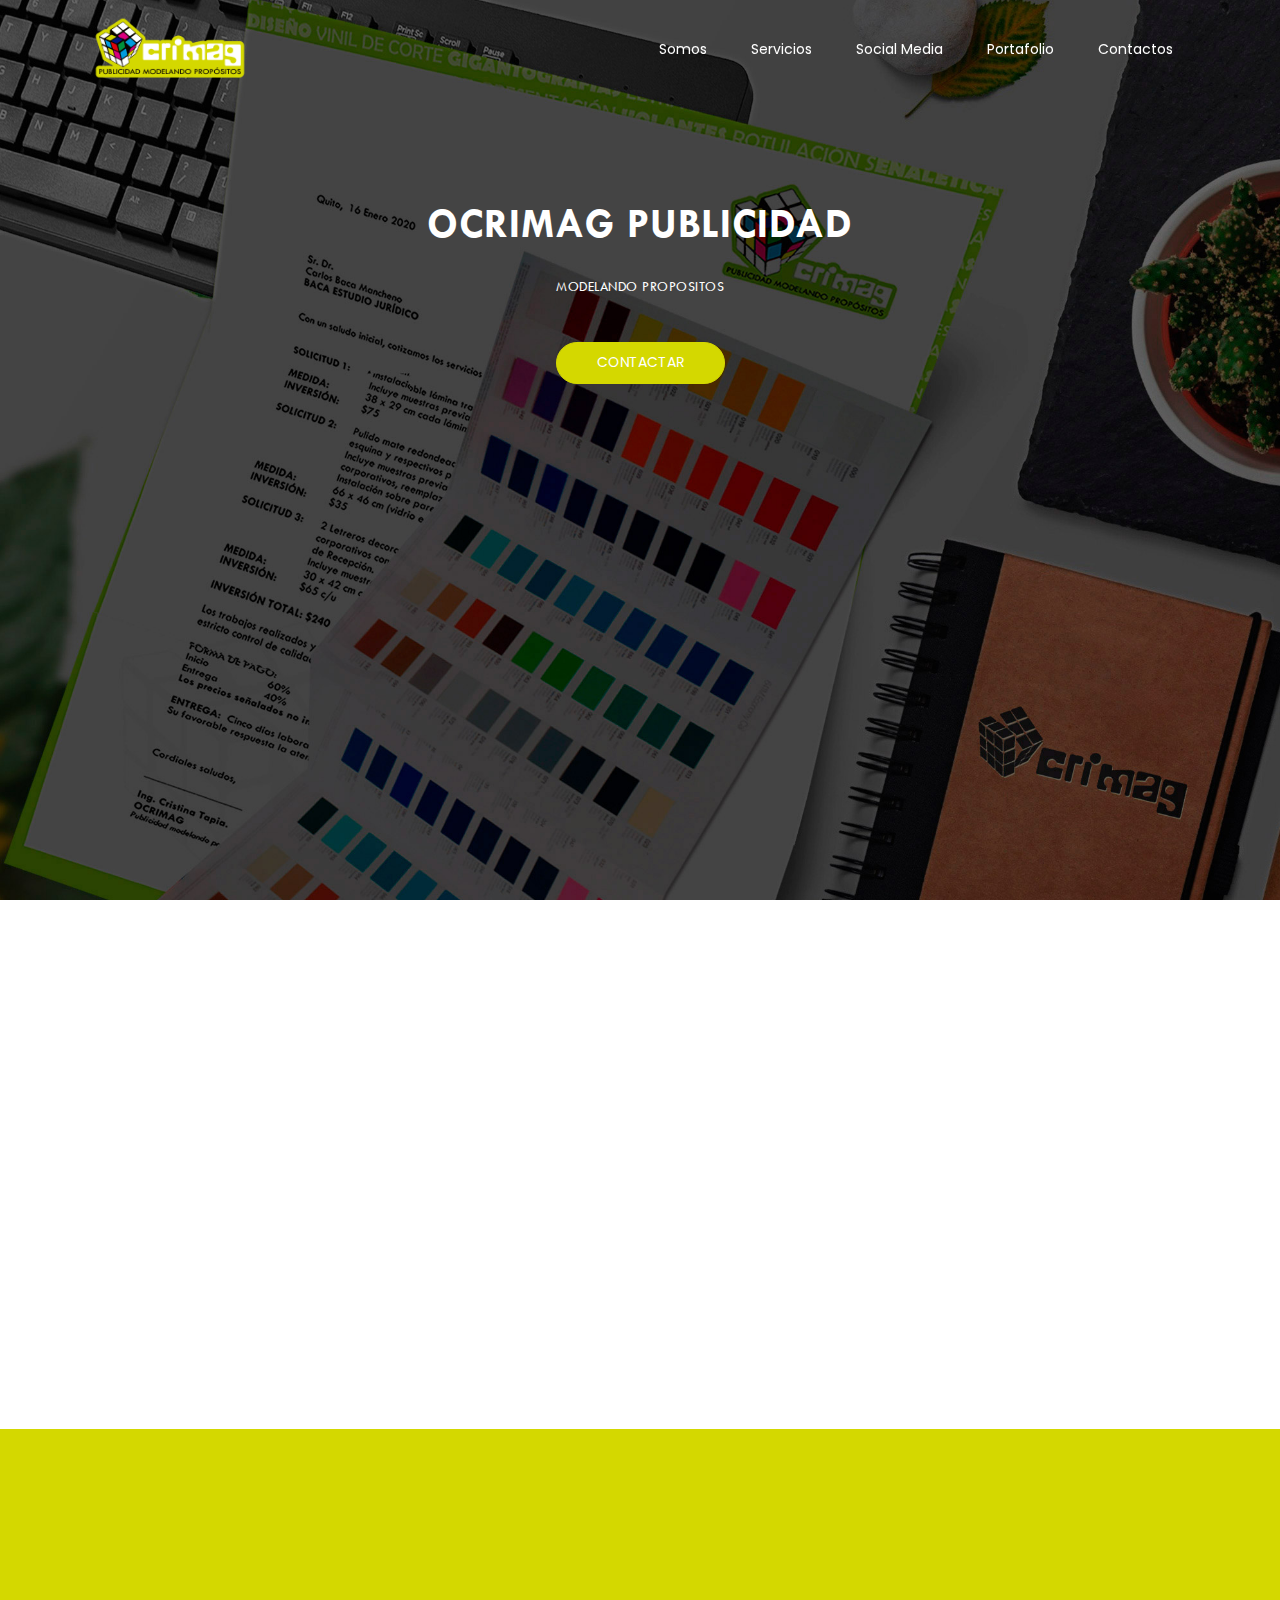
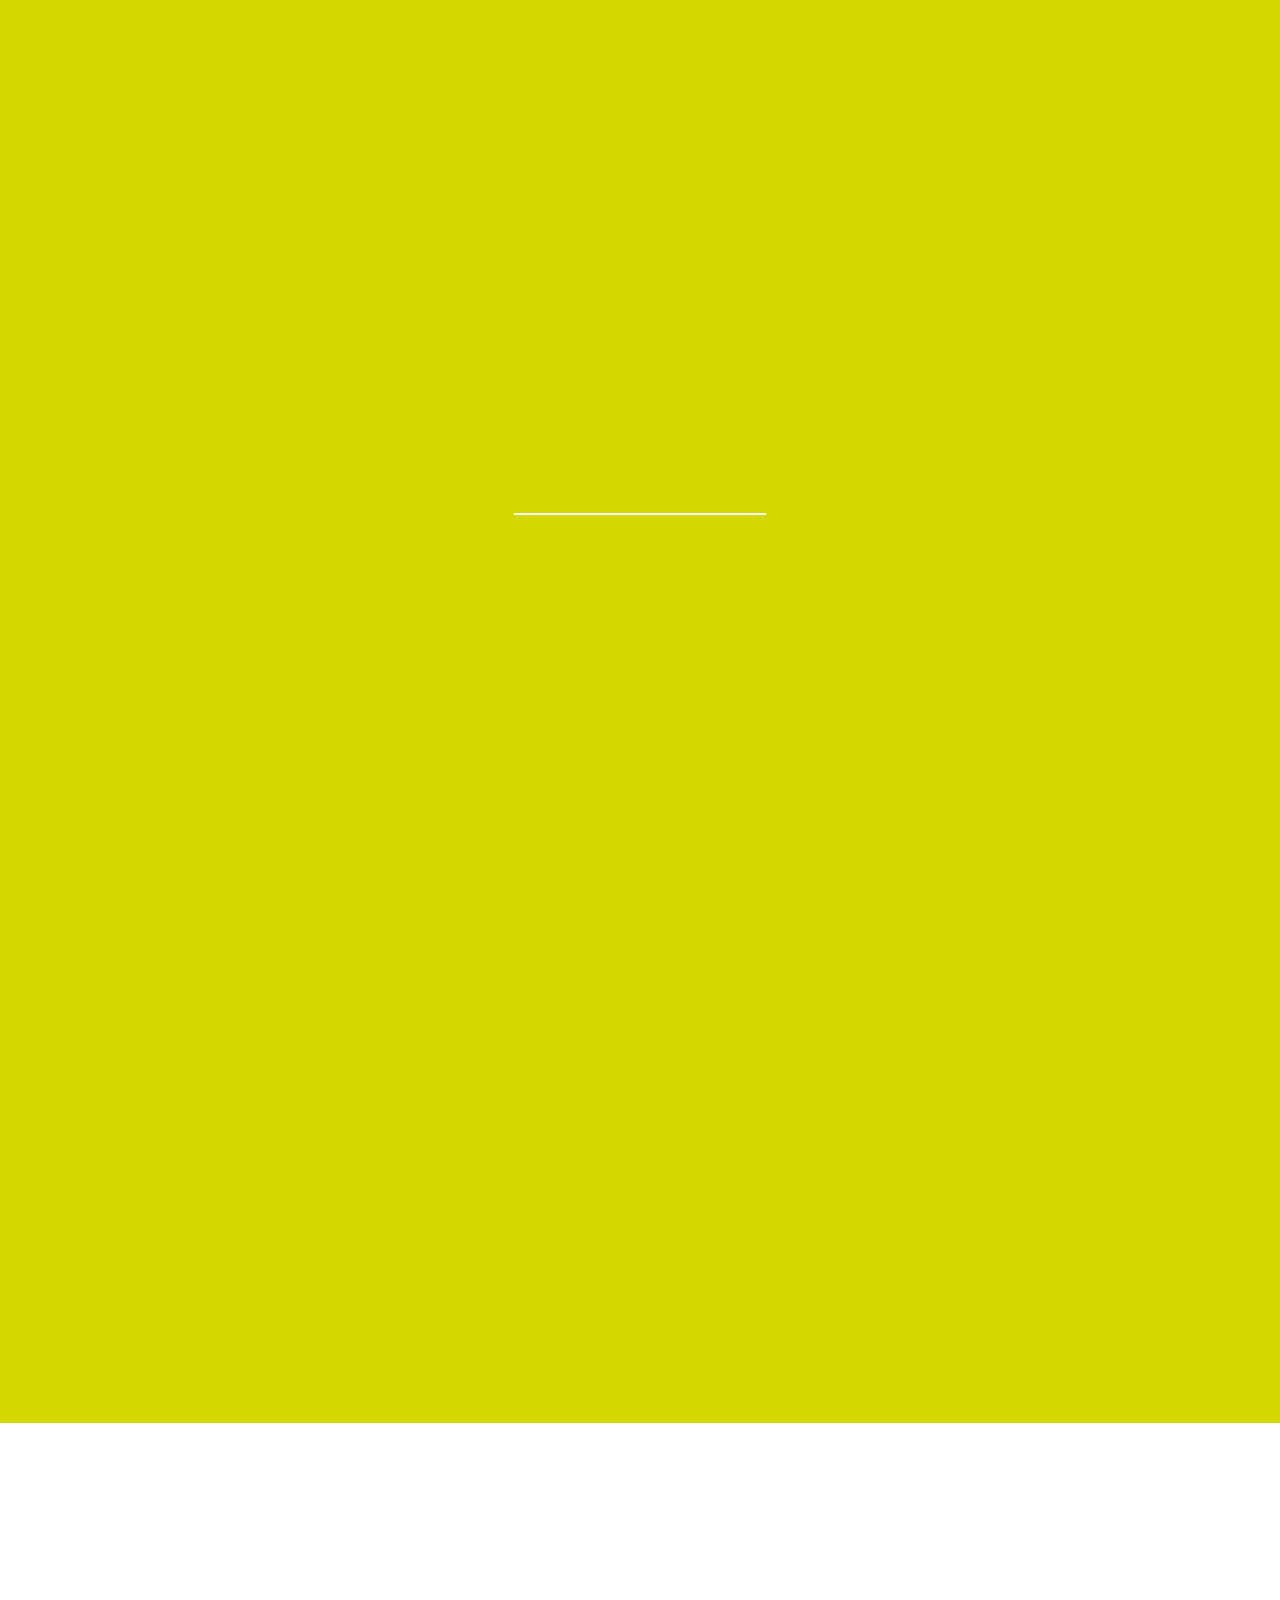
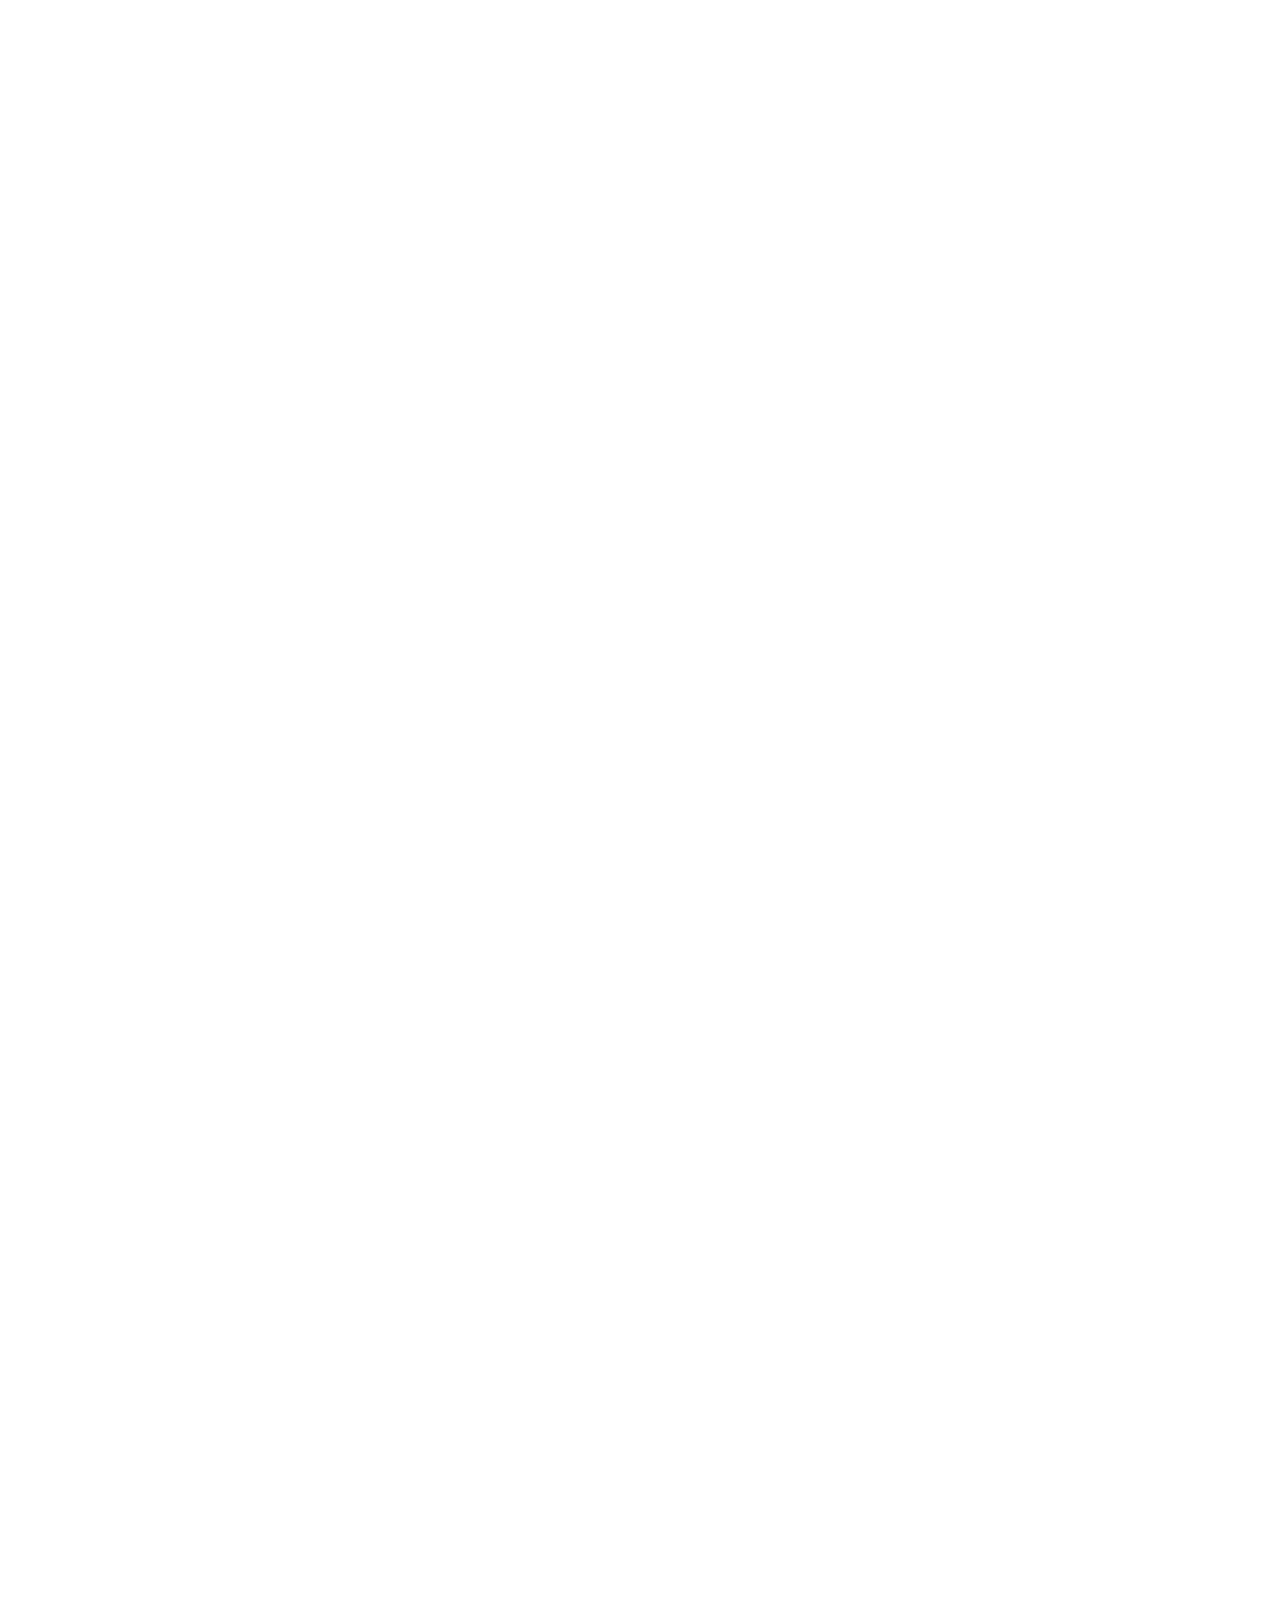
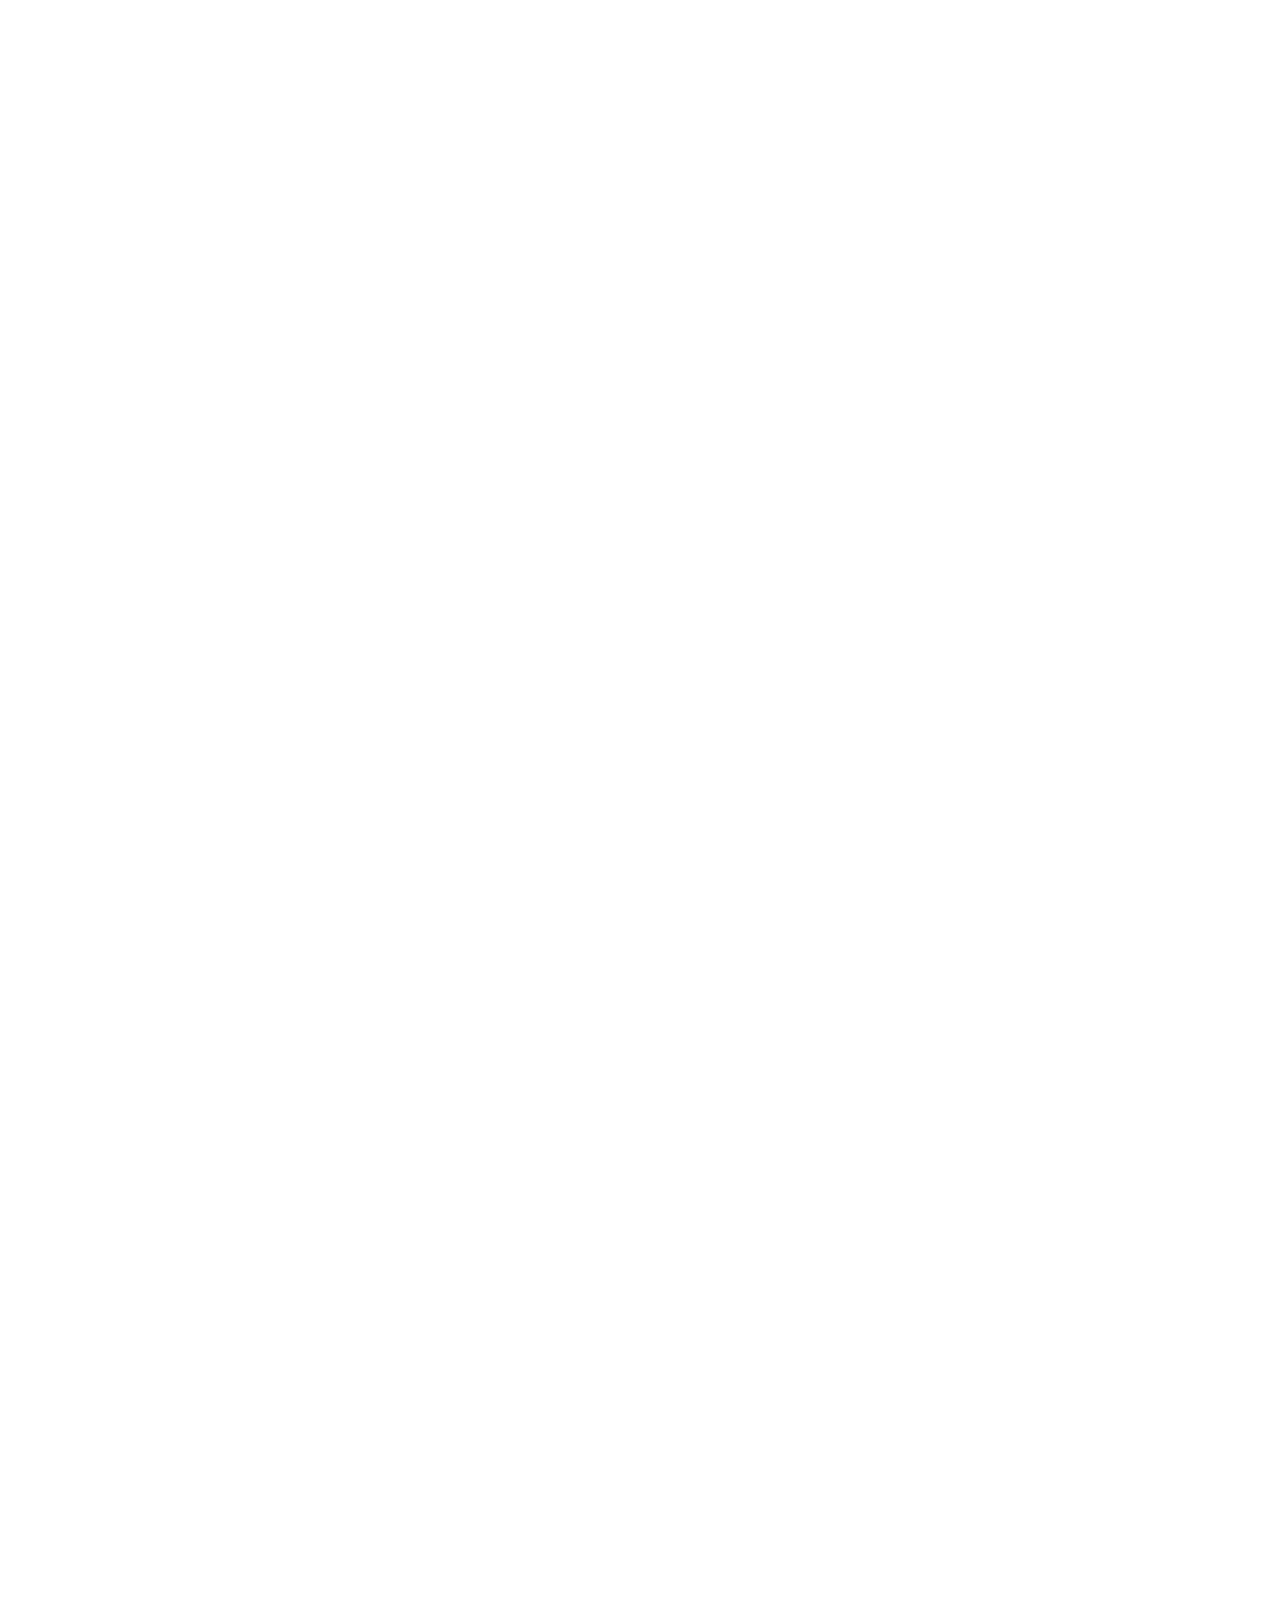
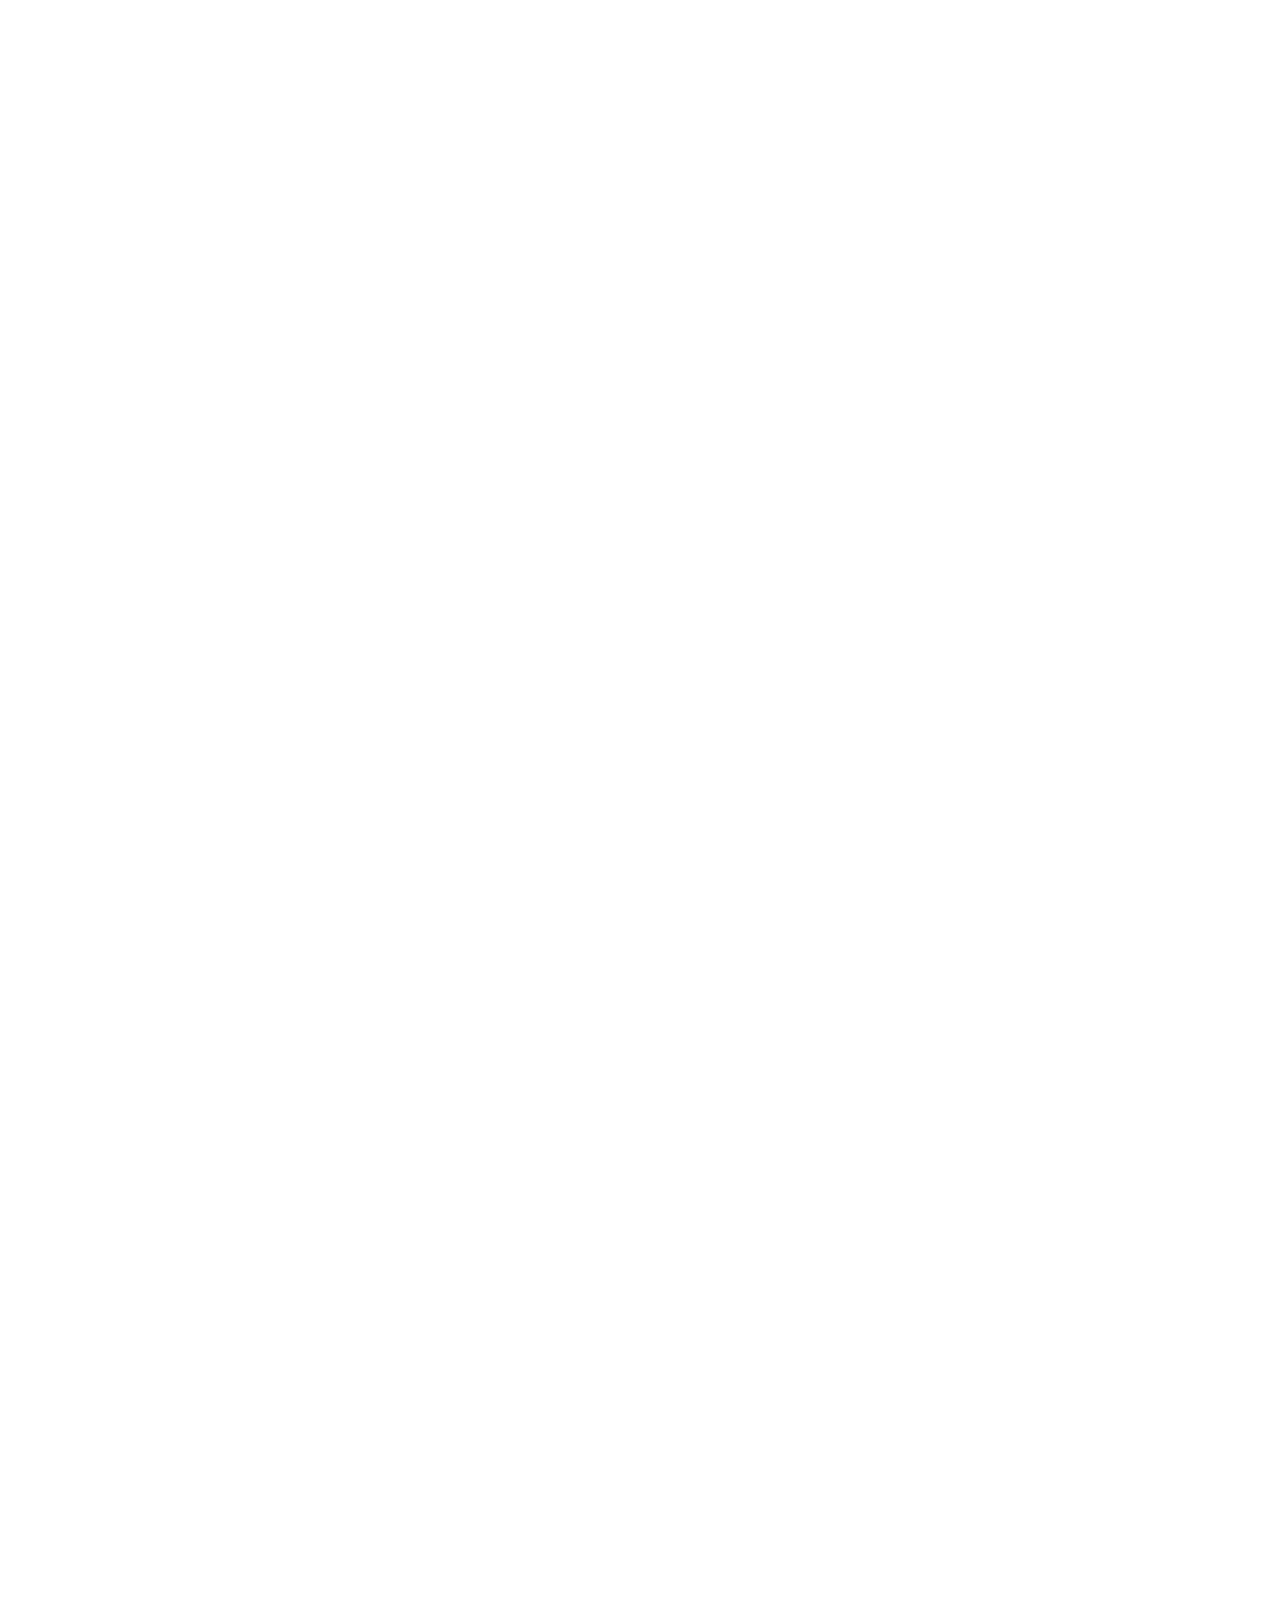
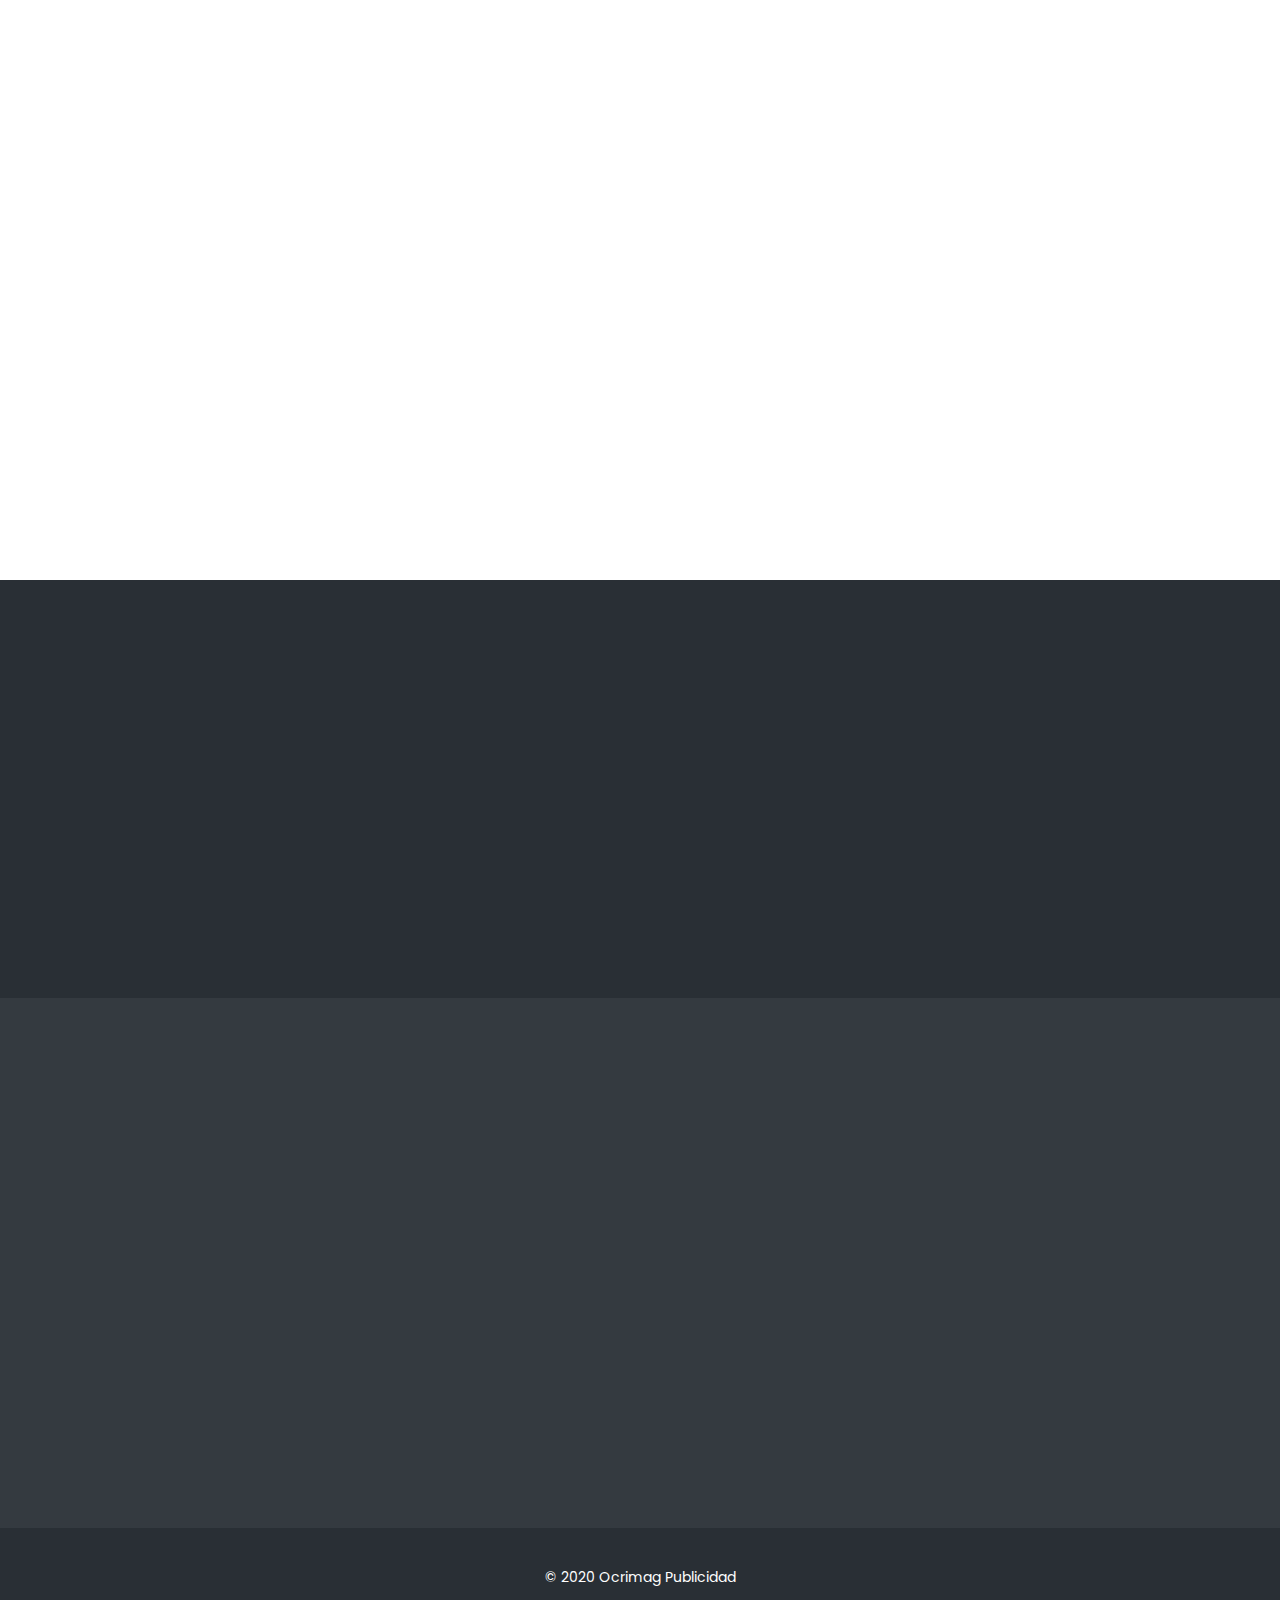
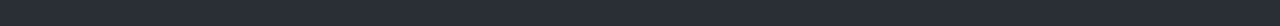
<file: index.html>
<!DOCTYPE html>
<html lang="en">
  <head>
    <!-- Required meta tags -->
    <meta charset="utf-8">
    <meta name="viewport" content="width=device-width, initial-scale=1, shrink-to-fit=no">
    <meta name="keywords" content="Bootstrap, Parallax, Template, Registration, Landing">
    <meta name="viewport" content="width=device-width, initial-scale=1, maximum-scale=1">
    <link rel="icon" href="img/cubo.png">
    <title>Ocrimag Publicidad</title>

    <!-- Bootstrap CSS -->
    <link rel="stylesheet" href="css/bootstrap.min.css">
    <link rel="stylesheet" href="css/font-awesome.min.css">
    <link rel="stylesheet" href="css/line-icons.css">
    <link rel="stylesheet" href="css/owl.carousel.css">
    <link rel="stylesheet" href="css/owl.theme.css">
    <link rel="stylesheet" href="css/nivo-lightbox.css">
    <link rel="stylesheet" href="css/slicknav.css">
    <link rel="stylesheet" href="css/animate.css">
    <link rel="stylesheet" href="css/main.css">    
    <link rel="stylesheet" href="css/responsive.css">

  </head>
  <body>

    <!-- Precargado -->
    <div id="loader">
      <div class="spinner">
        <div class="double-bounce1"></div>
        <div class="double-bounce2"></div>
      </div>
    </div>   

    <!-- Header Section Start -->
    <header id="inicio" data-stellar-background-ratio="0.5">    
      <!-- Navbar Start -->
      <nav class="navbar navbar-expand-lg fixed-top scrolling-navbar indigo">
        <div class="container">
          <!-- Brand and toggle get grouped for better mobile display -->
          <div class="navbar-header">
            <a href="#inicio" class="navbar-brand page-scroll"><img class="py-md-2 py-0 logo" src="img/logo.png"></a>
            <button class="navbar-toggler" type="button" data-toggle="collapse" data-target="#main-navbar" aria-controls="main-navbar" aria-expanded="false" aria-label="Toggle navigation">
              <i class="lnr lnr-menu"></i>
            </button>
          </div>
          <div class="collapse navbar-collapse" id="main-navbar">
            <ul class="navbar-nav mr-auto w-100 justify-content-end">
              <li class="nav-item">
                <a class="nav-link page-scroll" href="#nosotros">Somos</a>
              </li>
              <li class="nav-item">
                <a class="nav-link page-scroll" href="#servicios">Servicios</a>
              </li>
              <li class="nav-item">
                <a class="nav-link page-scroll" href="#planes">Social Media</a>
              </li>
              <li class="nav-item">
                <a class="nav-link page-scroll" href="#portafolio">Portafolio</a>
              </li>
              <li class="nav-item">
                <a class="nav-link page-scroll" href="#contactos">Contactos</a>
              </li>
            </ul>
          </div>
        </div>

        <!-- Mobile Menu Start -->
        <ul class="mobile-menu">
           <li>
              <a class="page-scroll" href="#nosotros">Somos</a>
            </li>
            <li>
              <a class="page-scroll" href="#servicios">Servicios</a>
            </li>
            <li>
              <a class="page-scroll" href="#planes">Social Media</a>
            </li>
            <li>
              <a class="page-scroll" href="#portafolio">Portafolio</a>
            </li>
            <li>
              <a class="page-scroll" href="#contactos">Contactos</a>
            </li>
        </ul>
        <!-- Mobile Menu End -->

      </nav>
      <!-- Navbar End -->   
      <div class="container">      
        <div class="row justify-content-md-center">
          <div class="col-md-10">
            <div class="contents text-center">
              <h1 class="wow fadeInDown gruesa" data-wow-duration="1000ms" data-wow-delay="0.3s">OCRIMAG PUBLICIDAD</h1>
              <p class="lead wow fadeIn normal" data-wow-duration="1000ms" data-wow-delay="400ms">MODELANDO PROPOSITOS</p>
              <a href="#contactos" class="btn btn-common wow fadeInUp page-scroll" data-wow-duration="1000ms" data-wow-delay="400ms">Contactar</a>
            </div>
          </div>
        </div> 
      </div>           
    </header>
    <!-- Header Section End --> 

    <!-- Nosotros Section Start -->
    <section id="nosotros" class="section">
      <div class="container">
        <div class="section-header">          
          <h2 class="section-title wow fadeIn gruesa" data-wow-duration="1000ms" data-wow-delay="0.3s">Somos</h2>
          <p class="section-subtitle wow fadeIn" data-wow-duration="1000ms" data-wow-delay="0.3s">
            <b>OCRIMAG publicidad,</b>  empresa dinámica con gente profesional y <br class="d-md-inline-block d-none">gran desempeño en el área de Diseño y Comunicación Visual.
          </p>
        </div>
        <div class="row">
          <div class="col-md-6 col-sm-6">
            <div class="item-boxes wow fadeInDown" data-wow-delay="0.2s">
              <div class="icon">
                <i class="lnr lnr-bullhorn"></i>
              </div>
              <h4>Nuestra Misión</h4>
              <p>Colaborar con nuestros clientes modelando sus propósitos comerciales, publicitarios y/o particulares; ejecutados con eficientes alternativas comunicacionales y responsabilidad empresarial.</p>
            </div>
          </div>
          <div class="col-md-6 col-sm-6">
            <div class="item-boxes wow fadeInDown" data-wow-delay="0.5s">
              <div class="icon">
                <i class="lnr lnr-rocket"></i>
              </div>
              <h4>Nuestra Visión</h4>
              <p>Ser una empresa representativa, ícono de excelencia en productos y servicios publicitarios.</p>
            </div>
          </div>
        </div>
      </div>
    </section>
    <!-- Nosotros Section End -->

    <!-- Services Section Start -->
    <section id="servicios" class="section fondito">
      <div class="container">
        <div class="section-header">          
          <h2 class="section-title wow fadeIn gruesa" data-wow-duration="1000ms" data-wow-delay="0.3s">Nuestros Servicios</h2>
          <p class="section-subtitle wow fadeIn" data-wow-duration="1000ms" data-wow-delay="0.3s">
            Con invaluables características como la honestidad, puntualidad y calidad <br class="d-md-inline-block d-none">estamos prestos a acudir a la hora y lugar solicitado <br class="d-md-inline-block d-none">para poder observar, escuchar, sugerir y cotizar.
          </p>
        </div>
        <div class="row">
          <div class="col-md-4 col-sm-6 pb-3">
            <div class="item-boxes wow fadeInDown" data-wow-delay="0.2s">
              <h4>Imagen Corporativa</h4>
              <p>Definición de identidad y valores de una empresa en pequeños formatos.</p>
            </div>
          </div>
          <div class="col-md-4 col-sm-6 pb-3">
            <div class="item-boxes wow fadeInDown" data-wow-delay="0.5s">
              <h4>Publicidad estática</h4>
              <p>Rotulación exterior con o sin luz que permiten su visualización a distancia.</p>
            </div>
          </div>
          <div class="col-md-4 col-sm-6 pb-3">
            <div class="item-boxes wow fadeInDown" data-wow-delay="0.7s">
              <h4>Brandeo Móvil</h4>
              <p>Comunicación visual en medios de transporte de manera masiva y efectiva.</p>
            </div>
          </div>
          <div class="col-md-4 col-sm-6 pb-3">
            <div class="item-boxes wow fadeInDown" data-wow-delay="0.2s">
              <h4>Modelado 3D</h4>
              <p>Creación tridimencional de personajes, objetos y locaciones.</p>
            </div>
          </div>
          <div class="col-md-4 col-sm-6 pb-3">
            <div class="item-boxes wow fadeInDown" data-wow-delay="0.5s">
              <h4>Fotografía</h4>
              <p>Fotografía profesional de productos, modelos, eventos, etc.</p>
            </div>
          </div>
          <div class="col-md-4 col-sm-6 pb-3">
            <div class="item-boxes wow fadeInDown" data-wow-delay="0.7s">
              <h4>Multimedia</h4>
              <p>Animación 2D, producción y postproducción de video.</p>
            </div>
          </div>
          <div class="col-md-4 col-sm-6 pb-md-0 pb-3">
            <div class="item-boxes wow fadeInDown" data-wow-delay="0.2s">
              <h4>Páginas Web</h4>
              <p>Desarrollo web adaptable a cualquier dispositivo con arquitectura UX/UI.</p>
            </div>
          </div>
          <div class="col-md-4 col-sm-6 pb-md-0 pb-3">
            <div class="item-boxes wow fadeInDown" data-wow-delay="0.5s">
              <h4>SEO & SEM</h4>
              <p>Posicionamiento en los motores de búsqueda de forma orgánica y/o pagada.</p>
            </div>
          </div>
          <div class="col-md-4 col-sm-6">
            <div class="item-boxes wow fadeInDown" data-wow-delay="0.7s">
              <h4>Social Media</h4>
              <p>Presencia de marca con mantenimiento en las diferentes plataformas sociales.</p>
            </div>
          </div>
        </div>
      </div>
    </section>
    <!-- Services Section End -->
    <div class="fondito text-center">
      <hr>
    </div>

    <!-- Start Pricing Table Section -->
    <div id="planes" class="section pricing-section fondito">
      <div class="container">
        <div class="section-header">          
          <h2 class="section-title wow fadeIn gruesa" data-wow-duration="1000ms" data-wow-delay="0.5s">Nuestros Planes</h2>
          <p class="section-subtitle wow fadeIn" data-wow-duration="1000ms" data-wow-delay="0.5s">¡Todas las marcas deben tener presencia en las redes sociales!<br>Mira lo que tenemos preparado para tí.</p>
        </div>
        <div class="row pricing-tables align-items-end">
          <div class="col-md-4 col-sm-6 col-xs-12 wow fadeInLeft" data-wow-delay="0.2s">
            <div class="pricing-table">
              <div class="pricing-details">
                <h2 class="gruesa">Básico</h2>
                <span>$250</span>
                <ul>
                  <li>Manejo de 1 red social.<br>(Facebook o Instagram)</li>
                  <li>3 Publicaciones semanales.<br>(Lunes a Viernes)</li>
                  <li>Generación de 1 campaña<br>pagada al mes.</li>
                  <li>Generación de 1 gif al mes.</li>
                </ul>
              </div>
              <div class="plan-button">
                <a href="https://api.whatsapp.com/send?phone=593995251125&text=¡Buen día! Quiero contratar el Plan-Básico, " target="_blank" class="btn btn-common2">Contratar</a>
              </div>
            </div>
          </div>
          <div class="col-md-4 col-sm-6 col-xs-12 wow fadeInDown" data-wow-delay="0.5s">
            <div class="pricing-table">
              <div class="pricing-details">
                <h2 class="gruesa">Esencial</h2>
                <span>$400</span>
                <ul>
                  <li>Manejo de 2 redes sociales.<br>(Facebook o Instagram)</li>
                  <li>3 Publicaciones semanales.<br>(Lunes a Viernes)</li>
                  <li>Generación de 1 campaña<br>pagada al mes.</li>
                  <li>Generación de 1 material interactivo al mes. (Miniclip o gif)</li>
                </ul>
              </div>
              <div class="plan-button">
                <a href="https://api.whatsapp.com/send?phone=593995251125&text=¡Buen día! Quiero contratar el Plan-Esencial, " target="_blank" class="btn btn-common">Contratar</a>
              </div>
            </div>
          </div>
          <div class="col-md-4 col-sm-6 col-xs-12 wow fadeInRight" data-wow-delay="0.7s">
            <div class="pricing-table">
              <div class="pricing-details">
                <h2 class="gruesa">Avanzado</h2>
                <span>$750</span>
                <ul>
                  <li>Manejo de 3 redes sociales.<br>(Facebook - Instagram - Opcional)</li>
                  <li>7 Publicaciones semanales.<br>(Lunes a Domingo)</li>
                  <li>Generación de 2 campañas<br>pagadas al mes.</li>
                  <li>Generación de 1 video promocional al mes.</li>
                </ul>
              </div>
              <div class="plan-button">
                <a href="https://api.whatsapp.com/send?phone=593995251125&text=¡Buen día! Quiero contratar el Plan-Avanzado, " target="_blank" class="btn btn-common2">Contratar</a>
              </div>
            </div>
          </div>
        </div>
      </div>
    </div>
    <!-- End Pricing Table Section -->

    <!-- Portfolio Section -->
    <section id="portafolio" class="section">
      <!-- Container Starts -->
      <div class="container">
        <div class="section-header wow fadeIn" data-wow-duration="1000ms" data-wow-delay="0.2s">          
          <h2 class="section-title gruesa">Nuestro Portafolio</h2>
          <p class="section-subtitle">Trabajamos junto a nuestros clientes, ellos nos dan sus ideas, <br class="d-md-inline-block d-none">nosotros las modelamos y las hacemos realidad.</p>
        </div>
        <div class="row">          
          <div class="col-md-12 wow fadeIn" data-wow-duration="1000ms" data-wow-delay="0.5s">
            <!-- Portfolio Controller/Buttons -->
            <div class="controls text-center">
              <a class="filter active btn btn-common2" data-filter="all">
                Todo 
              </a>
              <a class="filter btn btn-common2" data-filter=".impresion">
                Impresión digital
              </a>
              <a class="filter btn btn-common2" data-filter=".letreros">
                Letreros
              </a>
              <a class="filter btn btn-common2" data-filter=".exhibidores">
                Exhibidores
              </a>
              <a class="filter btn btn-common2" data-filter=".senaletica">
                Señalética
              </a>
              <a class="filter btn btn-common2" data-filter=".promocionales">
                Material P.O.P.
              </a>
              <a class="filter btn btn-common2" data-filter=".brandeo">
                Brandeo
              </a>
              <a class="filter btn btn-common2" data-filter=".pared">
                Pared decorativa
              </a>
              <a class="filter btn btn-common2" data-filter=".ventanal">
                Ventanal decorativo
              </a>
            </div>
            <!-- Portfolio Controller/Buttons Ends-->
          </div>

          <!-- Portfolio Recent Projects -->
          <div id="portfolio" class="row wow fadeIn" data-wow-duration="1000ms" data-wow-delay="0.7s">
            <div class="col-sm-6 col-md-4 col-lg-4 col-xl-4 mix impresion">
              <div class="portfolio-item">
                <div class="shot-item">
                  <img src="img/portafolio/1-id.jpg" alt="" />  
                  <a class="overlay lightbox pt-5" href="img/portafolio/1-id.jpg">
                    <h6 class="pt-3 px-4" style="line-height: 20px;">Tendcar</h6>
                    <i class="lnr lnr-eye item-icon"></i>
                  </a>
                </div>               
              </div>
            </div>
            <div class="col-sm-6 col-md-4 col-lg-4 col-xl-4 mix impresion">
              <div class="portfolio-item">
                <div class="shot-item">
                  <img src="img/portafolio/2-id.jpg" alt="" />  
                  <a class="overlay lightbox pt-5" href="img/portafolio/2-id.jpg">
                    <h6 class="pt-3 px-4" style="line-height: 20px;">Flyers</h6>
                    <i class="lnr lnr-eye item-icon"></i>
                  </a>
                </div>               
              </div>
            </div>
            <div class="col-sm-6 col-md-4 col-lg-4 col-xl-4 mix impresion">
              <div class="portfolio-item">
                <div class="shot-item">
                  <img src="img/portafolio/3-id.jpg" alt="" />  
                  <a class="overlay lightbox pt-5" href="img/portafolio/3-id.jpg">
                    <h6 class="pt-3 px-4" style="line-height: 20px;">Catálogos</h6>
                    <i class="lnr lnr-eye item-icon"></i>
                  </a>
                </div>               
              </div>
            </div>
            <div class="col-sm-6 col-md-4 col-lg-4 col-xl-4 mix impresion">
              <div class="portfolio-item">
                <div class="shot-item">
                  <img src="img/portafolio/4-id.jpg" alt="" />  
                  <a class="overlay lightbox pt-5" href="img/portafolio/4-id.jpg">
                    <h6 class="pt-3 px-4" style="line-height: 20px;">Dípticos</h6>
                    <i class="lnr lnr-eye item-icon"></i>
                  </a>
                </div>               
              </div>
            </div>
            <div class="col-sm-6 col-md-4 col-lg-4 col-xl-4 mix impresion">
              <div class="portfolio-item">
                <div class="shot-item">
                  <img src="img/portafolio/5-id.jpg" alt="" />  
                  <a class="overlay lightbox pt-5" href="img/portafolio/5-id.jpg">
                    <h6 class="pt-3 px-4" style="line-height: 20px;">Stooper</h6>
                    <i class="lnr lnr-eye item-icon"></i>
                  </a>
                </div>               
              </div>
            </div>
            <div class="col-sm-6 col-md-4 col-lg-4 col-xl-4 mix impresion">
              <div class="portfolio-item">
                <div class="shot-item">
                  <img src="img/portafolio/6-id.jpg" alt="" />  
                  <a class="overlay lightbox pt-5" href="img/portafolio/6-id.jpg">
                    <h6 class="pt-3 px-4" style="line-height: 20px;">Tarjetas de Presentación</h6>
                    <i class="lnr lnr-eye item-icon"></i>
                  </a>
                </div>               
              </div>
            </div>
            <div class="col-sm-6 col-md-4 col-lg-4 col-xl-4 mix impresion">
              <div class="portfolio-item">
                <div class="shot-item">
                  <img src="img/portafolio/7-id.jpg" alt="" />  
                  <a class="overlay lightbox pt-5" href="img/portafolio/7-id.jpg">
                    <h6 class="pt-3 px-4" style="line-height: 20px;">Etiquetas medio corte</h6>
                    <i class="lnr lnr-eye item-icon"></i>
                  </a>
                </div>               
              </div>
            </div>
            <div class="col-sm-6 col-md-4 col-lg-4 col-xl-4 mix impresion">
              <div class="portfolio-item">
                <div class="shot-item">
                  <img src="img/portafolio/8-id.jpg" alt="" />  
                  <a class="overlay lightbox pt-5" href="img/portafolio/8-id.jpg">
                    <h6 class="pt-3 px-4" style="line-height: 20px;">Cuadros decorativos</h6>
                    <i class="lnr lnr-eye item-icon"></i>
                  </a>
                </div>               
              </div>
            </div>
            <div class="col-sm-6 col-md-4 col-lg-4 col-xl-4 mix impresion">
              <div class="portfolio-item">
                <div class="shot-item">
                  <img src="img/portafolio/9-id.jpg" alt="" />  
                  <a class="overlay lightbox pt-5" href="img/portafolio/9-id.jpg">
                    <h6 class="pt-3 px-4" style="line-height: 20px;">Stickers especiales</h6>
                    <i class="lnr lnr-eye item-icon"></i>
                  </a>
                </div>               
              </div>
            </div>
            <div class="col-sm-6 col-md-4 col-lg-4 col-xl-4 mix letreros">
              <div class="portfolio-item">
                <div class="shot-item">
                  <img src="img/portafolio/1-l3d.jpg" alt="" />  
                  <a class="overlay lightbox pt-5" href="img/portafolio/1-l3d.jpg">
                    <h6 class="pt-3 px-4" style="line-height: 20px;">Letra 3D mixta iluminada</h6>
                    <i class="lnr lnr-eye item-icon"></i>
                  </a>
                </div>               
              </div>
            </div>
            <div class="col-sm-6 col-md-4 col-lg-4 col-xl-4 mix letreros">
              <div class="portfolio-item">
                <div class="shot-item">
                  <img src="img/portafolio/2-l3d.jpg" alt="" />  
                  <a class="overlay lightbox pt-5" href="img/portafolio/2-l3d.jpg">
                    <h6 class="pt-3 px-4" style="line-height: 20px;">Letra 3D de acrílico</h6>
                    <i class="lnr lnr-eye item-icon"></i>
                  </a>
                </div>               
              </div>
            </div>
            <div class="col-sm-6 col-md-4 col-lg-4 col-xl-4 mix letreros">
              <div class="portfolio-item">
                <div class="shot-item">
                  <img src="img/portafolio/3-l3d.jpg" alt="" />  
                  <a class="overlay lightbox pt-5" href="img/portafolio/3-l3d.jpg">
                    <h6 class="pt-3 px-4" style="line-height: 20px;">Letra calada en base de madera 3D</h6>
                    <i class="lnr lnr-eye item-icon"></i>
                  </a>
                </div>               
              </div>
            </div>
            <div class="col-sm-6 col-md-4 col-lg-4 col-xl-4 mix letreros">
              <div class="portfolio-item">
                <div class="shot-item">
                  <img src="img/portafolio/1-lcl.jpg" alt="" />  
                  <a class="overlay lightbox pt-5" href="img/portafolio/1-lcl.jpg">
                    <h6 class="pt-3 px-4" style="line-height: 20px;">Caja de luz envejecida</h6>
                    <i class="lnr lnr-eye item-icon"></i>
                  </a>
                </div>               
              </div>
            </div>
            <div class="col-sm-6 col-md-4 col-lg-4 col-xl-4 mix letreros">
              <div class="portfolio-item">
                <div class="shot-item">
                  <img src="img/portafolio/2-lcl.jpg" alt="" />  
                  <a class="overlay lightbox pt-5" href="img/portafolio/2-lcl.jpg">
                    <h6 class="pt-3 px-4" style="line-height: 20px;">Estructuras de hierro con y sin luz</h6>
                    <i class="lnr lnr-eye item-icon"></i>
                  </a>
                </div>               
              </div>
            </div>
            <div class="col-sm-6 col-md-4 col-lg-4 col-xl-4 mix letreros">
              <div class="portfolio-item">
                <div class="shot-item">
                  <img src="img/portafolio/3-lcl.jpg" alt="" />  
                  <a class="overlay lightbox pt-5" href="img/portafolio/3-lcl.jpg">
                    <h6 class="pt-3 px-4" style="line-height: 20px;">Caja de luz con letra en relieve</h6>
                    <i class="lnr lnr-eye item-icon"></i>
                  </a>
                </div>               
              </div>
            </div>
            <div class="col-sm-6 col-md-4 col-lg-4 col-xl-4 mix letreros">
              <div class="portfolio-item">
                <div class="shot-item">
                  <img src="img/portafolio/1-l.jpg" alt="" />  
                  <a class="overlay lightbox pt-5" href="img/portafolio/1-l.jpg">
                    <h6 class="pt-3 px-4" style="line-height: 20px;">Marco tensado con ojales</h6>
                    <i class="lnr lnr-eye item-icon"></i>
                  </a>
                </div>               
              </div>
            </div>
            <div class="col-sm-6 col-md-4 col-lg-4 col-xl-4 mix letreros">
              <div class="portfolio-item">
                <div class="shot-item">
                  <img src="img/portafolio/2-l.jpg" alt="" />  
                  <a class="overlay lightbox pt-5" href="img/portafolio/2-l.jpg">
                    <h6 class="pt-3 px-4" style="line-height: 20px;">Isotipo en relieve</h6>
                    <i class="lnr lnr-eye item-icon"></i>
                  </a>
                </div>               
              </div>
            </div>
            <div class="col-sm-6 col-md-4 col-lg-4 col-xl-4 mix letreros">
              <div class="portfolio-item">
                <div class="shot-item">
                  <img src="img/portafolio/3-l.jpg" alt="" />  
                  <a class="overlay lightbox pt-5" href="img/portafolio/3-l.jpg">
                    <h6 class="pt-3 px-4" style="line-height: 20px;">Backing fijo</h6>
                    <i class="lnr lnr-eye item-icon"></i>
                  </a>
                </div>               
              </div>
            </div>
            <div class="col-sm-6 col-md-4 col-lg-4 col-xl-4 mix exhibidores">
              <div class="portfolio-item">
                <div class="shot-item">
                  <img src="img/portafolio/1-e.jpg" alt="" />  
                  <a class="overlay lightbox pt-5" href="img/portafolio/1-e.jpg">
                    <h6 class="pt-3 px-4" style="line-height: 20px;">Roll Ups corporativos</h6>
                    <i class="lnr lnr-eye item-icon"></i>
                  </a>
                </div>               
              </div>
            </div>
            <div class="col-sm-6 col-md-4 col-lg-4 col-xl-4 mix exhibidores">
              <div class="portfolio-item">
                <div class="shot-item">
                  <img src="img/portafolio/2-e.jpg" alt="" />  
                  <a class="overlay lightbox pt-5" href="img/portafolio/2-e.jpg">
                    <h6 class="pt-3 px-4" style="line-height: 20px;">Steel display</h6>
                    <i class="lnr lnr-eye item-icon"></i>
                  </a>
                </div>               
              </div>
            </div>
            <div class="col-sm-6 col-md-4 col-lg-4 col-xl-4 mix exhibidores">
              <div class="portfolio-item">
                <div class="shot-item">
                  <img src="img/portafolio/3-e.jpg" alt="" />  
                  <a class="overlay lightbox pt-5" href="img/portafolio/3-e.jpg">
                    <h6 class="pt-3 px-4" style="line-height: 20px;">Roll Up</h6>
                    <i class="lnr lnr-eye item-icon"></i>
                  </a>
                </div>               
              </div>
            </div>
            <div class="col-sm-6 col-md-4 col-lg-4 col-xl-4 mix exhibidores">
              <div class="portfolio-item">
                <div class="shot-item">
                  <img src="img/portafolio/4-e.jpg" alt="" />  
                  <a class="overlay lightbox pt-5" href="img/portafolio/4-e.jpg">
                    <h6 class="pt-3 px-4" style="line-height: 20px;">Hablador A4 de acrílico</h6>
                    <i class="lnr lnr-eye item-icon"></i>
                  </a>
                </div>               
              </div>
            </div>
            <div class="col-sm-6 col-md-4 col-lg-4 col-xl-4 mix exhibidores">
              <div class="portfolio-item">
                <div class="shot-item">
                  <img src="img/portafolio/5-e.jpg" alt="" />  
                  <a class="overlay lightbox pt-5" href="img/portafolio/5-e.jpg">
                    <h6 class="pt-3 px-4" style="line-height: 20px;">Roll Up de escritorio</h6>
                    <i class="lnr lnr-eye item-icon"></i>
                  </a>
                </div>               
              </div>
            </div>
            <div class="col-sm-6 col-md-4 col-lg-4 col-xl-4 mix exhibidores">
              <div class="portfolio-item">
                <div class="shot-item">
                  <img src="img/portafolio/6-e.jpg" alt="" />  
                  <a class="overlay lightbox pt-5" href="img/portafolio/6-e.jpg">
                    <h6 class="pt-3 px-4" style="line-height: 20px;">Hablador doble lado A5 PVC</h6>
                    <i class="lnr lnr-eye item-icon"></i>
                  </a>
                </div>               
              </div>
            </div>
            <div class="col-sm-6 col-md-4 col-lg-4 col-xl-4 mix senaletica">
              <div class="portfolio-item">
                <div class="shot-item">
                  <img src="img/portafolio/1-sc.jpg" alt="" />  
                  <a class="overlay lightbox pt-5" href="img/portafolio/1-sc.jpg">
                    <h6 class="pt-3 px-4" style="line-height: 20px;">Acrílico doble con vinilos corporativos</h6>
                    <i class="lnr lnr-eye item-icon"></i>
                  </a>
                </div>               
              </div>
            </div>
            <div class="col-sm-6 col-md-4 col-lg-4 col-xl-4 mix senaletica">
              <div class="portfolio-item">
                <div class="shot-item">
                  <img src="img/portafolio/2-sc.jpg" alt="" />  
                  <a class="overlay lightbox pt-5" href="img/portafolio/2-sc.jpg">
                    <h6 class="pt-3 px-4" style="line-height: 20px;">PVC informativo, de seguridad, prohibitivo, etc.</h6>
                    <i class="lnr lnr-eye item-icon"></i>
                  </a>
                </div>               
              </div>
            </div>
            <div class="col-sm-6 col-md-4 col-lg-4 col-xl-4 mix senaletica">
              <div class="portfolio-item">
                <div class="shot-item">
                  <img src="img/portafolio/3-sc.jpg" alt="" />  
                  <a class="overlay lightbox pt-5" href="img/portafolio/3-sc.jpg">
                    <h6 class="pt-3 px-4" style="line-height: 20px;">Vidrio con lámina esmerilada y vinilos de corte</h6>
                    <i class="lnr lnr-eye item-icon"></i>
                  </a>
                </div>               
              </div>
            </div>
            <div class="col-sm-6 col-md-4 col-lg-4 col-xl-4 mix senaletica">
              <div class="portfolio-item">
                <div class="shot-item">
                  <img src="img/portafolio/4-sc.jpg" alt="" />  
                  <a class="overlay lightbox pt-5" href="img/portafolio/4-sc.jpg">
                    <h6 class="pt-3 px-4" style="line-height: 20px;">Vidrio con vinilos corporativos</h6>
                    <i class="lnr lnr-eye item-icon"></i>
                  </a>
                </div>               
              </div>
            </div>
            <div class="col-sm-6 col-md-4 col-lg-4 col-xl-4 mix senaletica">
              <div class="portfolio-item">
                <div class="shot-item">
                  <img src="img/portafolio/5-sc.jpg" alt="" />  
                  <a class="overlay lightbox pt-5" href="img/portafolio/5-sc.jpg">
                    <h6 class="pt-3 px-4" style="line-height: 20px;">PVC corporativo</h6>
                    <i class="lnr lnr-eye item-icon"></i>
                  </a>
                </div>               
              </div>
            </div>
            <div class="col-sm-6 col-md-4 col-lg-4 col-xl-4 mix senaletica">
              <div class="portfolio-item">
                <div class="shot-item">
                  <img src="img/portafolio/6-sc.jpg" alt="" />  
                  <a class="overlay lightbox pt-5" href="img/portafolio/6-sc.jpg">
                    <h6 class="pt-3 px-4" style="line-height: 20px;">Vidrio templado corporativo</h6>
                    <i class="lnr lnr-eye item-icon"></i>
                  </a>
                </div>               
              </div>
            </div>
            <div class="col-sm-6 col-md-4 col-lg-4 col-xl-4 mix promocionales">
              <div class="portfolio-item">
                <div class="shot-item">
                  <img src="img/portafolio/1-p.jpg" alt="" />  
                  <a class="overlay lightbox pt-5" href="img/portafolio/1-p.jpg">
                    <h6 class="pt-3 px-4" style="line-height: 20px;">Colgantes decorativos en MDF</h6>
                    <i class="lnr lnr-eye item-icon"></i>
                  </a>
                </div>               
              </div>
            </div>
            <div class="col-sm-6 col-md-4 col-lg-4 col-xl-4 mix promocionales">
              <div class="portfolio-item">
                <div class="shot-item">
                  <img src="img/portafolio/2-p.jpg" alt="" />  
                  <a class="overlay lightbox pt-5" href="img/portafolio/2-p.jpg">
                    <h6 class="pt-3 px-4" style="line-height: 20px;">Identificadores</h6>
                    <i class="lnr lnr-eye item-icon"></i>
                  </a>
                </div>               
              </div>
            </div>
            <div class="col-sm-6 col-md-4 col-lg-4 col-xl-4 mix promocionales">
              <div class="portfolio-item">
                <div class="shot-item">
                  <img src="img/portafolio/3-p.jpg" alt="" />  
                  <a class="overlay lightbox pt-5" href="img/portafolio/3-p.jpg">
                    <h6 class="pt-3 px-4" style="line-height: 20px;">Jarros personalizados y llaveros</h6>
                    <i class="lnr lnr-eye item-icon"></i>
                  </a>
                </div>               
              </div>
            </div>
            <div class="col-sm-6 col-md-4 col-lg-4 col-xl-4 mix promocionales">
              <div class="portfolio-item">
                <div class="shot-item">
                  <img src="img/portafolio/4-p.jpg" alt="" />  
                  <a class="overlay lightbox pt-5" href="img/portafolio/4-p.jpg">
                    <h6 class="pt-3 px-4" style="line-height: 20px;">Identificador de escritorio</h6>
                    <i class="lnr lnr-eye item-icon"></i>
                  </a>
                </div>               
              </div>
            </div>
            <div class="col-sm-6 col-md-4 col-lg-4 col-xl-4 mix promocionales">
              <div class="portfolio-item">
                <div class="shot-item">
                  <img src="img/portafolio/5-p.jpg" alt="" />  
                  <a class="overlay lightbox pt-5" href="img/portafolio/5-p.jpg">
                    <h6 class="pt-3 px-4" style="line-height: 20px;">Detalles personalizados</h6>
                    <i class="lnr lnr-eye item-icon"></i>
                  </a>
                </div>               
              </div>
            </div>
            <div class="col-sm-6 col-md-4 col-lg-4 col-xl-4 mix promocionales">
              <div class="portfolio-item">
                <div class="shot-item">
                  <img src="img/portafolio/6-p.jpg" alt="" />  
                  <a class="overlay lightbox pt-5" href="img/portafolio/6-p.jpg">
                    <h6 class="pt-3 px-4" style="line-height: 20px;">Estampado con vinil térmico</h6>
                    <i class="lnr lnr-eye item-icon"></i>
                  </a>
                </div>               
              </div>
            </div>
            <div class="col-sm-6 col-md-4 col-lg-4 col-xl-4 mix brandeo">
              <div class="portfolio-item">
                <div class="shot-item">
                  <img src="img/portafolio/1-bmo.jpg" alt="" />  
                  <a class="overlay lightbox pt-5" href="img/portafolio/1-bmo.jpg">
                    <h6 class="pt-3 px-4" style="line-height: 20px;">Brandeo corporativo móvil</h6>
                    <i class="lnr lnr-eye item-icon"></i>
                  </a>
                </div>               
              </div>
            </div>
            <div class="col-sm-6 col-md-4 col-lg-4 col-xl-4 mix brandeo">
              <div class="portfolio-item">
                <div class="shot-item">
                  <img src="img/portafolio/2-bmo.jpg" alt="" />  
                  <a class="overlay lightbox pt-5" href="img/portafolio/2-bmo.jpg">
                    <h6 class="pt-3 px-4" style="line-height: 20px;">Brandeo decorativo móvil</h6>
                    <i class="lnr lnr-eye item-icon"></i>
                  </a>
                </div>               
              </div>
            </div>
            <div class="col-sm-6 col-md-4 col-lg-4 col-xl-4 mix brandeo">
              <div class="portfolio-item">
                <div class="shot-item">
                  <img src="img/portafolio/3-bmo.jpg" alt="" />  
                  <a class="overlay lightbox pt-5" href="img/portafolio/3-bmo.jpg">
                    <h6 class="pt-3 px-4" style="line-height: 20px;">Brandeo full color corporativo</h6>
                    <i class="lnr lnr-eye item-icon"></i>
                  </a>
                </div>               
              </div>
            </div>
            <div class="col-sm-6 col-md-4 col-lg-4 col-xl-4 mix brandeo">
              <div class="portfolio-item">
                <div class="shot-item">
                  <img src="img/portafolio/1-bmu.jpg" alt="" />  
                  <a class="overlay lightbox pt-5" href="img/portafolio/1-bmu.jpg">
                    <h6 class="pt-3 px-4" style="line-height: 20px;">Brandeo de muebles corporativos</h6>
                    <i class="lnr lnr-eye item-icon"></i>
                  </a>
                </div>               
              </div>
            </div>
            <div class="col-sm-6 col-md-4 col-lg-4 col-xl-4 mix brandeo">
              <div class="portfolio-item">
                <div class="shot-item">
                  <img src="img/portafolio/2-bmu.jpg" alt="" />  
                  <a class="overlay lightbox pt-5" href="img/portafolio/2-bmu.jpg">
                    <h6 class="pt-3 px-4" style="line-height: 20px;">Brandeo de Stands</h6>
                    <i class="lnr lnr-eye item-icon"></i>
                  </a>
                </div>               
              </div>
            </div>
            <div class="col-sm-6 col-md-4 col-lg-4 col-xl-4 mix brandeo">
              <div class="portfolio-item">
                <div class="shot-item">
                  <img src="img/portafolio/3-bmu.jpg" alt="" />  
                  <a class="overlay lightbox pt-5" href="img/portafolio/3-bmu.jpg">
                    <h6 class="pt-3 px-4" style="line-height: 20px;">Brandeo de exhibidores corporativos</h6>
                    <i class="lnr lnr-eye item-icon"></i>
                  </a>
                </div>               
              </div>
            </div>
            <div class="col-sm-6 col-md-4 col-lg-4 col-xl-4 mix pared">
              <div class="portfolio-item">
                <div class="shot-item">
                  <img src="img/portafolio/1-pd.jpg" alt="" />  
                  <a class="overlay lightbox pt-5" href="img/portafolio/1-pd.jpg">
                    <h6 class="pt-3 px-4" style="line-height: 20px;">Vinil corporativo en cortes</h6>
                    <i class="lnr lnr-eye item-icon"></i>
                  </a>
                </div>               
              </div>
            </div>
            <div class="col-sm-6 col-md-4 col-lg-4 col-xl-4 mix pared">
              <div class="portfolio-item">
                <div class="shot-item">
                  <img src="img/portafolio/2-pd.jpg" alt="" />  
                  <a class="overlay lightbox pt-5" href="img/portafolio/2-pd.jpg">
                    <h6 class="pt-3 px-4" style="line-height: 20px;">Vinil corporativo impreso</h6>
                    <i class="lnr lnr-eye item-icon"></i>
                  </a>
                </div>               
              </div>
            </div>
            <div class="col-sm-6 col-md-4 col-lg-4 col-xl-4 mix pared">
              <div class="portfolio-item">
                <div class="shot-item">
                  <img src="img/portafolio/3-pd.jpg" alt="" />  
                  <a class="overlay lightbox pt-5" href="img/portafolio/3-pd.jpg">
                    <h6 class="pt-3 px-4" style="line-height: 20px;">Imagotipo con vinil de cortes</h6>
                    <i class="lnr lnr-eye item-icon"></i>
                  </a>
                </div>               
              </div>
            </div>
            <div class="col-sm-6 col-md-4 col-lg-4 col-xl-4 mix pared">
              <div class="portfolio-item">
                <div class="shot-item">
                  <img src="img/portafolio/4-pd.jpg" alt="" />  
                  <a class="overlay lightbox pt-5" href="img/portafolio/4-pd.jpg">
                    <h6 class="pt-3 px-4" style="line-height: 20px;">Vinil decorativo en cortes e impreso</h6>
                    <i class="lnr lnr-eye item-icon"></i>
                  </a>
                </div>               
              </div>
            </div>
            <div class="col-sm-6 col-md-4 col-lg-4 col-xl-4 mix pared">
              <div class="portfolio-item">
                <div class="shot-item">
                  <img src="img/portafolio/5-pd.jpg" alt="" />  
                  <a class="overlay lightbox pt-5" href="img/portafolio/5-pd.jpg">
                    <h6 class="pt-3 px-4" style="line-height: 20px;">Vinil decorativo full color</h6>
                    <i class="lnr lnr-eye item-icon"></i>
                  </a>
                </div>               
              </div>
            </div>
            <div class="col-sm-6 col-md-4 col-lg-4 col-xl-4 mix pared">
              <div class="portfolio-item">
                <div class="shot-item">
                  <img src="img/portafolio/6-pd.jpg" alt="" />  
                  <a class="overlay lightbox pt-5" href="img/portafolio/6-pd.jpg">
                    <h6 class="pt-3 px-4" style="line-height: 20px;">Vinil decorativo en cortes</h6>
                    <i class="lnr lnr-eye item-icon"></i>
                  </a>
                </div>               
              </div>
            </div>
            <div class="col-sm-6 col-md-4 col-lg-4 col-xl-4 mix ventanal">
              <div class="portfolio-item">
                <div class="shot-item">
                  <img src="img/portafolio/1-vd.jpg" alt="" />  
                  <a class="overlay lightbox pt-5" href="img/portafolio/1-vd.jpg">
                    <h6 class="pt-3 px-4" style="line-height: 20px;">Vinil de corte en interior corporativo</h6>
                    <i class="lnr lnr-eye item-icon"></i>
                  </a>
                </div>               
              </div>
            </div>
            <div class="col-sm-6 col-md-4 col-lg-4 col-xl-4 mix ventanal">
              <div class="portfolio-item">
                <div class="shot-item">
                  <img src="img/portafolio/2-vd.jpg" alt="" />  
                  <a class="overlay lightbox pt-5" href="img/portafolio/2-vd.jpg">
                    <h6 class="pt-3 px-4" style="line-height: 20px;">Vinil esmerilado y de colores exteriores corporativos</h6>
                    <i class="lnr lnr-eye item-icon"></i>
                  </a>
                </div>               
              </div>
            </div>
            <div class="col-sm-6 col-md-4 col-lg-4 col-xl-4 mix ventanal">
              <div class="portfolio-item">
                <div class="shot-item">
                  <img src="img/portafolio/3-vd.jpg" alt="" />  
                  <a class="overlay lightbox pt-5" href="img/portafolio/3-vd.jpg">
                    <h6 class="pt-3 px-4" style="line-height: 20px;">Microperforado y cortes corporativos</h6>
                    <i class="lnr lnr-eye item-icon"></i>
                  </a>
                </div>               
              </div>
            </div>
            <div class="col-sm-6 col-md-4 col-lg-4 col-xl-4 mix ventanal">
              <div class="portfolio-item">
                <div class="shot-item">
                  <img src="img/portafolio/4-vd.jpg" alt="" />  
                  <a class="overlay lightbox pt-5" href="img/portafolio/4-vd.jpg">
                    <h6 class="pt-3 px-4" style="line-height: 20px;">Vinil esmerilado decorativo interior</h6>
                    <i class="lnr lnr-eye item-icon"></i>
                  </a>
                </div>               
              </div>
            </div>
            <div class="col-sm-6 col-md-4 col-lg-4 col-xl-4 mix ventanal">
              <div class="portfolio-item">
                <div class="shot-item">
                  <img src="img/portafolio/5-vd.jpg" alt="" />  
                  <a class="overlay lightbox pt-5" href="img/portafolio/5-vd.jpg">
                    <h6 class="pt-3 px-4" style="line-height: 20px;">Vinil esmerilado decorativo exterior</h6>
                    <i class="lnr lnr-eye item-icon"></i>
                  </a>
                </div>               
              </div>
            </div>
            <div class="col-sm-6 col-md-4 col-lg-4 col-xl-4 mix ventanal">
              <div class="portfolio-item">
                <div class="shot-item">
                  <img src="img/portafolio/6-vd.jpg" alt="" />  
                  <a class="overlay lightbox pt-5" href="img/portafolio/6-vd.jpg">
                    <h6 class="pt-3 px-4" style="line-height: 20px;">Vinil esmerilado corporativo exterior</h6>
                    <i class="lnr lnr-eye item-icon"></i>
                  </a>
                </div>               
              </div>
            </div>
          </div>
        </div>
      </div>
      <!-- Container Ends -->
    </section>
    <!-- Portfolio Section Ends --> 

    <!-- Testimonial Section Start -->
    <div id="clientes" class="section" data-stellar-background-ratio="0.1">
      <div class="container">
        <h3 class="text-center pb-5 wow fadeIn gruesa" data-wow-duration="1000ms" data-wow-delay="0.2s">Nuestros Clientes</h3>
        <div class="row justify-content-md-center">
          <div class="col-md-12 wow fadeIn" data-wow-duration="1000ms" data-wow-delay="0.5s">
            <div class="touch-slider owl-carousel owl-theme">
              <div class="testimonial-item moviendo1">
                <img src="img/clientes/1-lc.jpg" class="mr-md-5 mr-4" />
                <img src="img/clientes/2-lc.jpg" class="ml-md-5 ml-4" />
              </div>
              <div class="testimonial-item moviendo2">
                <img src="img/clientes/3-lc.jpg" class="mr-md-5 mr-4" />
                <img src="img/clientes/4-lc.jpg" class="ml-md-5 ml-4" />
              </div>
              <div class="testimonial-item moviendo1">
                <img src="img/clientes/5-lc.jpg" class="mr-md-5 mr-4" />
                <img src="img/clientes/6-lc.jpg" class="ml-md-5 ml-4" />
              </div>
              <div class="testimonial-item moviendo2">
                <img src="img/clientes/7-lc.jpg" class="mr-md-5 mr-4" />
                <img src="img/clientes/8-lc.jpg" class="ml-md-5 ml-4" />
              </div>
              <div class="testimonial-item moviendo1">
                <img src="img/clientes/9-lc.jpg" class="mr-md-5 mr-4" />
                <img src="img/clientes/10-lc.jpg" class="ml-md-5 ml-4" />
              </div>
              <div class="testimonial-item moviendo2">
                <img src="img/clientes/11-lc.jpg" class="mr-md-5 mr-4" />
                <img src="img/clientes/12-lc.jpg" class="ml-md-5 ml-4" />
              </div>
              <div class="testimonial-item moviendo1">
                <img src="img/clientes/13-lc.jpg" class="mr-md-5 mr-4" />
                <img src="img/clientes/14-lc.jpg" class="ml-md-5 ml-4" />
              </div>
              <div class="testimonial-item moviendo2">
                <img src="img/clientes/15-lc.jpg" class="mr-md-5 mr-4" />
                <img src="img/clientes/16-lc.jpg" class="ml-md-5 ml-4" />
              </div>
              <div class="testimonial-item moviendo1">
                <img src="img/clientes/17-lc.jpg" class="mr-md-5 mr-4" />
                <img src="img/clientes/18-lc.jpg" class="ml-md-5 ml-4" />
              </div>
              <div class="testimonial-item moviendo2">
                <img src="img/clientes/19-lc.jpg" class="mr-md-5 mr-4" />
                <img src="img/clientes/20-lc.jpg" class="ml-md-5 ml-4" />
              </div>
              <div class="testimonial-item moviendo1">
                <img src="img/clientes/21-lc.jpg" class="mr-md-5 mr-4" />
                <img src="img/clientes/22-lc.jpg" class="ml-md-5 ml-4" />
              </div>
              <div class="testimonial-item moviendo2">
                <img src="img/clientes/23-lc.jpg" class="mr-md-5 mr-4" />
                <img src="img/clientes/24-lc.jpg" class="ml-md-5 ml-4" />
              </div>
              <div class="testimonial-item moviendo1">
                <img src="img/clientes/25-lc.jpg" class="mr-md-5 mr-4" />
                <img src="img/clientes/26-lc.jpg" class="ml-md-5 ml-4" />
              </div>
              <div class="testimonial-item moviendo2">
                <img src="img/clientes/27-lc.jpg" class="mr-md-5 mr-4" />
                <img src="img/clientes/28-lc.jpg" class="ml-md-5 ml-4" />
              </div>
            </div>
          </div>
        </div>        
      </div>
    </div>
    <!-- testimonial Section Start -->

    <!-- Contact Section Start -->
    <section id="contactos" class="section" data-stellar-background-ratio="-0.2">      
      <div class="contact-form">
        <div class="container">
          <div class="row">     
            <div class="col-lg-6 col-sm-6 col-xs-12 wow fadeInLeft" data-wow-duration="1000ms" data-wow-delay="0.2s">
              <div class="contact-us">
                <h3 class="gruesa">Contáctanos</h3>
                <div class="contact-address">
                  <p class="phone">Teléfono: <span>(+593) 099 525 1125</span></p>
                  <p class="email">Correo: <a href="mailto:ocrimag@yahoo.es"><span>ocrimag@yahoo.es</span></p></a>
                </div>
                <div class="social-icons">
                  <ul>
                    <li class="facebook"><a href="https://www.facebook.com/ocrimag" target="_blank"><i class="fa fa-facebook"></i></a></li>
                    <li class="instagram"><a href="https://www.instagram.com/ocrimag" target="_blank"><i class="fa fa-instagram"></i></a></li>
                    <li class="whatsapp"><a href="https://api.whatsapp.com/send?phone=593995251125&text=¡Buen día! Ayúdame con " target="_blank"><i class="fa fa-whatsapp"></i></a></li>
                  </ul>
                </div>
              </div>
            </div>     
            <div class="col-lg-6 col-sm-6 col-xs-12 wow fadeInRight" data-wow-duration="1000ms" data-wow-delay="0.5s">
              <div class="contact-block">
                <form id="contactForm">
                  <div class="row">
                    <div class="col-md-12">
                      <div class="form-group">
                        <input type="text" class="form-control" id="nombre" name="name" placeholder="Nombre" required data-error="Por favor, escribe tu nombre">
                        <div class="help-block with-errors"></div>
                      </div>                                 
                    </div>
                    <div class="col-md-12">
                      <div class="form-group">
                        <input type="text" placeholder="Correo" id="correo" class="form-control" name="name" required data-error="Por favor, escribe tu correo">
                        <div class="help-block with-errors"></div>
                      </div> 
                    </div>
                    <div class="col-md-12">
                      <div class="form-group"> 
                        <textarea class="form-control" id="mensaje" placeholder="Mensaje" rows="8" data-error="Por favor, escribe tu requerimiento" required></textarea>
                        <div class="help-block with-errors"></div>
                      </div>
                      <div class="submit-button text-center">
                        <button class="btn btn-common" id="envio" type="submit">Enviar</button>
                        <span class="d-block pt-3" id="respuesta"></span>
                      </div>
                    </div>
                  </div>            
                </form>
              </div>
            </div>
          </div>
        </div>
      </div>           
    </section>
    <!-- Contact Section End -->

    <!-- Footer Section Start -->
    <footer>          
      <div class="container">
        <div class="row">
          <div class="col-12">
            <p class="text-center text-white pt-3">&copy; 2020 Ocrimag Publicidad</p>
          </div>  
        </div>
      </div>
    </footer>
    <!-- Footer Section End --> 

    <!-- Go To Top Link -->
    <a href="#inicio" class="back-to-top">
      <i class="lnr lnr-arrow-up"></i>
    </a> 
    
    <!-- Función formulario a Whatsapp -->
    <script>
      document.querySelector("#envio").addEventListener("click",function(){
        var celular = "593995251125";
        var nombre = document.querySelector("#nombre").value;
        var correo = document.querySelector("#correo").value;
        var mensaje = document.querySelector("#mensaje").value;
        var respuesta = document.querySelector("#respuesta");
        var whats = "https://api.whatsapp.com/send?phone=" + celular + "&text=*_Ocrimag Publicidad_*" +
        "%0A*Nombre:*%0A" + nombre + 
        "%0A*Correo:*%0A" + correo + 
        "%0A*Mensaje:*%0A" + mensaje;
        if (nombre === "" || correo === "" || mensaje === "") {
          respuesta.classList.add("mal");
          respuesta.innerHTML = "Por favor, completa los campos señalados.";
          return false;
        }
        respuesta.classList.remove("mal");
        respuesta.classList.add("bien");
        respuesta.innerHTML = "¡Tu requerimiento se envió exitósamente!";
        window.open(whats);
      });    
    </script>

    <!-- jQuery first, then Tether, then Bootstrap JS. -->
    <script src="js/jquery-min.js"></script>
    <script src="js/popper.min.js"></script>
    <script src="js/bootstrap.min.js"></script>
    <script src="js/jquery.mixitup.js"></script>
    <script src="js/nivo-lightbox.js"></script>
    <script src="js/owl.carousel.js"></script>    
    <script src="js/jquery.stellar.min.js"></script>    
    <script src="js/jquery.nav.js"></script>    
    <script src="js/scrolling-nav.js"></script>    
    <script src="js/jquery.easing.min.js"></script>    
    <script src="js/smoothscroll.js"></script>    
    <script src="js/jquery.slicknav.js"></script>     
    <script src="js/wow.js"></script>   
    <script src="js/jquery.vide.js"></script>
    <script src="js/jquery.counterup.min.js"></script>    
    <script src="js/jquery.magnific-popup.min.js"></script>    
    <script src="js/waypoints.min.js"></script>    
    <script src="js/form-validator.min.js"></script>
    <script src="js/contact-form-script.js"></script>   
    <script src="js/main.js"></script>

  </body>
</html>
</file>
<file: css/line-icons.css>
@font-face {
	font-family: 'Linearicons-Free';
	src:url('../fonts/Linearicons-Free.eot?w118d');
	src:url('../fonts/Linearicons-Free.eot?#iefixw118d') format('embedded-opentype'),
		url('../fonts/Linearicons-Free.woff2?w118d') format('woff2'),
		url('../fonts/Linearicons-Free.woff?w118d') format('woff'),
		url('../fonts/Linearicons-Free.ttf?w118d') format('truetype'),
		url('../fonts/Linearicons-Free.svg?w118d#Linearicons-Free') format('svg');
	font-weight: normal;
	font-style: normal;
}

.lnr {
	font-family: 'Linearicons-Free';
	speak: none;
	font-style: normal;
	font-weight: normal;
	font-variant: normal;
	text-transform: none;
	line-height: 1;

	/* Better Font Rendering =========== */
	-webkit-font-smoothing: antialiased;
	-moz-osx-font-smoothing: grayscale;
}

.lnr-home:before {
	content: "\e800";
}
.lnr-apartment:before {
	content: "\e801";
}
.lnr-pencil:before {
	content: "\e802";
}
.lnr-magic-wand:before {
	content: "\e803";
}
.lnr-drop:before {
	content: "\e804";
}
.lnr-lighter:before {
	content: "\e805";
}
.lnr-poop:before {
	content: "\e806";
}
.lnr-sun:before {
	content: "\e807";
}
.lnr-moon:before {
	content: "\e808";
}
.lnr-cloud:before {
	content: "\e809";
}
.lnr-cloud-upload:before {
	content: "\e80a";
}
.lnr-cloud-download:before {
	content: "\e80b";
}
.lnr-cloud-sync:before {
	content: "\e80c";
}
.lnr-cloud-check:before {
	content: "\e80d";
}
.lnr-database:before {
	content: "\e80e";
}
.lnr-lock:before {
	content: "\e80f";
}
.lnr-cog:before {
	content: "\e810";
}
.lnr-trash:before {
	content: "\e811";
}
.lnr-dice:before {
	content: "\e812";
}
.lnr-heart:before {
	content: "\e813";
}
.lnr-star:before {
	content: "\e814";
}
.lnr-star-half:before {
	content: "\e815";
}
.lnr-star-empty:before {
	content: "\e816";
}
.lnr-flag:before {
	content: "\e817";
}
.lnr-envelope:before {
	content: "\e818";
}
.lnr-paperclip:before {
	content: "\e819";
}
.lnr-inbox:before {
	content: "\e81a";
}
.lnr-eye:before {
	content: "\e81b";
}
.lnr-printer:before {
	content: "\e81c";
}
.lnr-file-empty:before {
	content: "\e81d";
}
.lnr-file-add:before {
	content: "\e81e";
}
.lnr-enter:before {
	content: "\e81f";
}
.lnr-exit:before {
	content: "\e820";
}
.lnr-graduation-hat:before {
	content: "\e821";
}
.lnr-license:before {
	content: "\e822";
}
.lnr-music-note:before {
	content: "\e823";
}
.lnr-film-play:before {
	content: "\e824";
}
.lnr-camera-video:before {
	content: "\e825";
}
.lnr-camera:before {
	content: "\e826";
}
.lnr-picture:before {
	content: "\e827";
}
.lnr-book:before {
	content: "\e828";
}
.lnr-bookmark:before {
	content: "\e829";
}
.lnr-user:before {
	content: "\e82a";
}
.lnr-users:before {
	content: "\e82b";
}
.lnr-shirt:before {
	content: "\e82c";
}
.lnr-store:before {
	content: "\e82d";
}
.lnr-cart:before {
	content: "\e82e";
}
.lnr-tag:before {
	content: "\e82f";
}
.lnr-phone-handset:before {
	content: "\e830";
}
.lnr-phone:before {
	content: "\e831";
}
.lnr-pushpin:before {
	content: "\e832";
}
.lnr-map-marker:before {
	content: "\e833";
}
.lnr-map:before {
	content: "\e834";
}
.lnr-location:before {
	content: "\e835";
}
.lnr-calendar-full:before {
	content: "\e836";
}
.lnr-keyboard:before {
	content: "\e837";
}
.lnr-spell-check:before {
	content: "\e838";
}
.lnr-screen:before {
	content: "\e839";
}
.lnr-smartphone:before {
	content: "\e83a";
}
.lnr-tablet:before {
	content: "\e83b";
}
.lnr-laptop:before {
	content: "\e83c";
}
.lnr-laptop-phone:before {
	content: "\e83d";
}
.lnr-power-switch:before {
	content: "\e83e";
}
.lnr-bubble:before {
	content: "\e83f";
}
.lnr-heart-pulse:before {
	content: "\e840";
}
.lnr-construction:before {
	content: "\e841";
}
.lnr-pie-chart:before {
	content: "\e842";
}
.lnr-chart-bars:before {
	content: "\e843";
}
.lnr-gift:before {
	content: "\e844";
}
.lnr-diamond:before {
	content: "\e845";
}
.lnr-linearicons:before {
	content: "\e846";
}
.lnr-dinner:before {
	content: "\e847";
}
.lnr-coffee-cup:before {
	content: "\e848";
}
.lnr-leaf:before {
	content: "\e849";
}
.lnr-paw:before {
	content: "\e84a";
}
.lnr-rocket:before {
	content: "\e84b";
}
.lnr-briefcase:before {
	content: "\e84c";
}
.lnr-bus:before {
	content: "\e84d";
}
.lnr-car:before {
	content: "\e84e";
}
.lnr-train:before {
	content: "\e84f";
}
.lnr-bicycle:before {
	content: "\e850";
}
.lnr-wheelchair:before {
	content: "\e851";
}
.lnr-select:before {
	content: "\e852";
}
.lnr-earth:before {
	content: "\e853";
}
.lnr-smile:before {
	content: "\e854";
}
.lnr-sad:before {
	content: "\e855";
}
.lnr-neutral:before {
	content: "\e856";
}
.lnr-mustache:before {
	content: "\e857";
}
.lnr-alarm:before {
	content: "\e858";
}
.lnr-bullhorn:before {
	content: "\e859";
}
.lnr-volume-high:before {
	content: "\e85a";
}
.lnr-volume-medium:before {
	content: "\e85b";
}
.lnr-volume-low:before {
	content: "\e85c";
}
.lnr-volume:before {
	content: "\e85d";
}
.lnr-mic:before {
	content: "\e85e";
}
.lnr-hourglass:before {
	content: "\e85f";
}
.lnr-undo:before {
	content: "\e860";
}
.lnr-redo:before {
	content: "\e861";
}
.lnr-sync:before {
	content: "\e862";
}
.lnr-history:before {
	content: "\e863";
}
.lnr-clock:before {
	content: "\e864";
}
.lnr-download:before {
	content: "\e865";
}
.lnr-upload:before {
	content: "\e866";
}
.lnr-enter-down:before {
	content: "\e867";
}
.lnr-exit-up:before {
	content: "\e868";
}
.lnr-bug:before {
	content: "\e869";
}
.lnr-code:before {
	content: "\e86a";
}
.lnr-link:before {
	content: "\e86b";
}
.lnr-unlink:before {
	content: "\e86c";
}
.lnr-thumbs-up:before {
	content: "\e86d";
}
.lnr-thumbs-down:before {
	content: "\e86e";
}
.lnr-magnifier:before {
	content: "\e86f";
}
.lnr-cross:before {
	content: "\e870";
}
.lnr-menu:before {
	content: "\e871";
}
.lnr-list:before {
	content: "\e872";
}
.lnr-chevron-up:before {
	content: "\e873";
}
.lnr-chevron-down:before {
	content: "\e874";
}
.lnr-chevron-left:before {
	content: "\e875";
}
.lnr-chevron-right:before {
	content: "\e876";
}
.lnr-arrow-up:before {
	content: "\e877";
}
.lnr-arrow-down:before {
	content: "\e878";
}
.lnr-arrow-left:before {
	content: "\e879";
}
.lnr-arrow-right:before {
	content: "\e87a";
}
.lnr-move:before {
	content: "\e87b";
}
.lnr-warning:before {
	content: "\e87c";
}
.lnr-question-circle:before {
	content: "\e87d";
}
.lnr-menu-circle:before {
	content: "\e87e";
}
.lnr-checkmark-circle:before {
	content: "\e87f";
}
.lnr-cross-circle:before {
	content: "\e880";
}
.lnr-plus-circle:before {
	content: "\e881";
}
.lnr-circle-minus:before {
	content: "\e882";
}
.lnr-arrow-up-circle:before {
	content: "\e883";
}
.lnr-arrow-down-circle:before {
	content: "\e884";
}
.lnr-arrow-left-circle:before {
	content: "\e885";
}
.lnr-arrow-right-circle:before {
	content: "\e886";
}
.lnr-chevron-up-circle:before {
	content: "\e887";
}
.lnr-chevron-down-circle:before {
	content: "\e888";
}
.lnr-chevron-left-circle:before {
	content: "\e889";
}
.lnr-chevron-right-circle:before {
	content: "\e88a";
}
.lnr-crop:before {
	content: "\e88b";
}
.lnr-frame-expand:before {
	content: "\e88c";
}
.lnr-frame-contract:before {
	content: "\e88d";
}
.lnr-layers:before {
	content: "\e88e";
}
.lnr-funnel:before {
	content: "\e88f";
}
.lnr-text-format:before {
	content: "\e890";
}
.lnr-text-format-remove:before {
	content: "\e891";
}
.lnr-text-size:before {
	content: "\e892";
}
.lnr-bold:before {
	content: "\e893";
}
.lnr-italic:before {
	content: "\e894";
}
.lnr-underline:before {
	content: "\e895";
}
.lnr-strikethrough:before {
	content: "\e896";
}
.lnr-highlight:before {
	content: "\e897";
}
.lnr-text-align-left:before {
	content: "\e898";
}
.lnr-text-align-center:before {
	content: "\e899";
}
.lnr-text-align-right:before {
	content: "\e89a";
}
.lnr-text-align-justify:before {
	content: "\e89b";
}
.lnr-line-spacing:before {
	content: "\e89c";
}
.lnr-indent-increase:before {
	content: "\e89d";
}
.lnr-indent-decrease:before {
	content: "\e89e";
}
.lnr-pilcrow:before {
	content: "\e89f";
}
.lnr-direction-ltr:before {
	content: "\e8a0";
}
.lnr-direction-rtl:before {
	content: "\e8a1";
}
.lnr-page-break:before {
	content: "\e8a2";
}
.lnr-sort-alpha-asc:before {
	content: "\e8a3";
}
.lnr-sort-amount-asc:before {
	content: "\e8a4";
}
.lnr-hand:before {
	content: "\e8a5";
}
.lnr-pointer-up:before {
	content: "\e8a6";
}
.lnr-pointer-right:before {
	content: "\e8a7";
}
.lnr-pointer-down:before {
	content: "\e8a8";
}
.lnr-pointer-left:before {
	content: "\e8a9";
}
</file>
<file: css/main.css>
@import url("https://fonts.googleapis.com/css?family=Poppins:400,700");

@font-face {
  font-family: TW-regular;
  src: url(../fonts/ocrimag-regular.TTF);
}

@font-face {
  font-family: TW-bold;
  src: url(../fonts/ocrimag-bold.TTF);
}

.gruesa {
  font-family: 'TW-bold';
}

.normal {
  font-family: 'TW-regular';
}

body {
  font-family: 'Poppins', sans-serif;
  color: #333;
  font-size: 14px;
  font-weight: 400;
  background: #fff;
  overflow-x: hidden;
}

html {
  overflow-x: hidden;
}

p {
  font-size: 14px;
  line-height: 26px;
}

a:hover, a:focus {
  color: #d4d800;
}

a {
  -webkit-transition: all 0.2s linear;
  -moz-transition: all 0.2s linear;
  -o-transition: all 0.2s linear;
  transition: all 0.2s linear;
}

h1, h2, h3, h4, h5 {
  font-family: 'Poppins', sans-serif;
  font-size: 40px;
  font-weight: 700;
  letter-spacing: 1px;
}

ul {
  margin: 0;
  padding: 0;
}

ul li {
  list-style: none;
}

a:hover,
a:focus {
  text-decoration: none;
  outline: none;
}

a:not([href]):not([tabindex]) {
  color: #fff;
}

a:not([href]):not([tabindex]):focus, a:not([href]):not([tabindex]):hover {
  color: #ffffff;
}
hr {
  width: 250px;
  border: solid 1px #ffffff;
  margin: 0px;
  display: inline-block;
}
.logo {
  width: 170px;
  position: relative;
}

/* ==========================================================================
    Precarga
	 ========================================================================== */
   #loader {
    position: fixed;
    top: 0;
    left: 0;
    width: 100%;
    height: 100%;
    background: #333;
    z-index: 9999999999;
  }
  
  .spinner {
    width: 40px;
    height: 40px;
    top: 45%;
    position: relative;
    margin: 0px auto;
  }
  
  .double-bounce1, .double-bounce2 {
    width: 100%;
    height: 100%;
    border-radius: 50%;
    background-color: #d4d800;
    opacity: 0.6;
    position: absolute;
    top: 0;
    left: 0;
    -webkit-animation: sk-bounce 2.0s infinite ease-in-out;
    animation: sk-bounce 2.0s infinite ease-in-out;
  }
  
  .double-bounce2 {
    -webkit-animation-delay: -1.0s;
    animation-delay: -1.0s;
  }
  
  @-webkit-keyframes sk-bounce {
    0%, 100% {
      -webkit-transform: scale(0);
    }
    50% {
      -webkit-transform: scale(1);
    }
  }
  
  @keyframes sk-bounce {
    0%, 100% {
      transform: scale(0);
      -webkit-transform: scale(0);
    }
    50% {
      transform: scale(1);
      -webkit-transform: scale(1);
    }
  }
  
  /* ========================================================================== 
      Botón-arriba
     ========================================================================== */
  .back-to-top {
    display: none;
    position: fixed;
    bottom: 18px;
    right: 15px;
  }
  
  .back-to-top i {
    display: block;
    width: 36px;
    height: 36px;
    line-height: 36px;
    color: #fff;
    font-size: 14px;
    text-align: center;
    border-radius: 4px;
    background-color: #d4d800;
    -webkit-transition: all 0.2s linear;
    -moz-transition: all 0.2s linear;
    -o-transition: all 0.2s linear;
    transition: all 0.2s linear;
    box-shadow: #00000070 0px 2px 5px;
  }
  .back-to-top i:hover {
    background-color: #e3e700;
  }

/* ==========================================================================
    Botones
   ========================================================================== */
   .btn {
    font-size: 14px;
    padding: 11px 40px;
    border-radius: 0px;
    font-weight: 400;
    color: #fff;
    text-transform: uppercase;
    -webkit-transition: all 0.2s linear;
    -moz-transition: all 0.2s linear;
    -o-transition: all 0.2s linear;
    transition: all 0.2s linear;
    display: inline-block;
  }
  
  .btn:focus,
  .btn:active {
    box-shadow: none;
    outline: none;
    color: #fff;
  }
  
  .btn-common {
    border: 1px solid #d4d800;
    background: #d4d800;
    position: relative;
    color: #fff;
    z-index: 1;
    border-radius: 30px;
  }
  
  .btn-common:hover {
    color: #fff;
    background: #e3e700;
    border-color: #e3e700;
    transition: all .50s ease-in-out;
    -moz-transition: all .50s ease-in-out;
    -webkit-transition: all .50s ease-in-out;
  }
  .btn-common2 {
    border: 1px solid #d4d800;
    background: #ffffff;
    position: relative;
    color: #d4d800 !important;
    z-index: 1;
    border-radius: 30px;
  }
  
  .btn-common2:hover {
    color: #fff !important;
    background: #e3e700;
    border-color: #e3e700;
    transition: all .50s ease-in-out;
    -moz-transition: all .50s ease-in-out;
    -webkit-transition: all .50s ease-in-out;
  }
  
  .btn-border {
    color: #fff;
    background-color: transparent;
    border: 2px solid #fff;
    border-radius: 4px;
  }
  
  .btn-border:hover {
    border: 2px solid #fff;
    color: #fff;
    background-color: #d4d800;
  }
  
  .btn-lg {
    padding: 14px 33px;
    text-transform: uppercase;
    font-size: 16px;
  }
  
  .btn-rm {
    padding: 7px 0px;
    color: #999;
    text-transform: capitalize;
  }
  
  .btn-rm i {
    vertical-align: middle;
  }
  
  button:focus {
    outline: none !important;
  }
  
  .clear {
    clear: both;
  }

/* ==========================================================================
    Secciones
   ========================================================================== */
.section {
  padding: 80px 0;
}

.section-header {
  color: #fff;
  margin-bottom: 40px;
  text-align: center;
}

.section-header .section-title {
  font-size: 42px;
  margin-top: 0;
  text-transform: uppercase;
  font-weight: 700;
  color: #333;
  position: relative;
}

.section-header .section-title span {
  color: #d4d800;
}

.section-header .section-subtitle {
  margin-top: 15px;
  color: #333;
  font-size: 14px;
  font-weight: 400;
}

.section-header .lines {
  margin: auto;
  width: 70px;
  position: relative;
  border-top: 2px solid #d4d800;
  margin-top: 15px;
}
.fondito {
  background-color: #d4d800;
}

/* ==========================================================================
    Menú
   ========================================================================== */
   .navbar-brand {
    position: relative;
    padding: 0px;
  }
  
  .top-nav-collapse {
    background: #fff;
    z-index: 999999;
    top: 0px !important;
    padding: 0;
    box-shadow: 0px 3px 6px 3px rgba(0, 0, 0, 0.06);
    -webkit-animation-duration: 1s;
    animation-duration: 1s;
    -webkit-animation-fill-mode: both;
    animation-fill-mode: both;
    -webkit-animation-name: fadeInDown;
    animation-name: fadeInDown;
    background: #fff !important;
  }
  
  .top-nav-collapse .navbar-brand {
    top: 0px;
  }
  
  .top-nav-collapse .navbar-nav .nav-link {
    color: #333 !important;
    margin-top: 0px !important;
    margin-bottom: 0px !important;
  }
  
  .top-nav-collapse .navbar-nav .nav-link:hover {
    color: #d4d800 !important;
  }
  
  .top-nav-collapse .navbar-nav .nav-link.active {
    color: #fff !important;
  }
  
  .indigo {
    background: transparent;
  }
  
  .navbar-expand-lg .navbar-nav .nav-link {
    color: #fff;
    padding: 0 22px;
    margin-top: 20px;
    margin-bottom: 20px;
    line-height: 40px;
    border-radius: 30px;
    background: transparent;
    -webkit-transition: all 0.3s ease-in-out;
    -moz-transition: all 0.3s ease-in-out;
    transition: all 0.3s ease-in-out;
  }
  
  .navbar-expand-lg .navbar-nav li a:hover,
  .navbar-expand-lg .navbar-nav li .active > a,
  .navbar-expand-lg .navbar-nav li a:focus {
    color: #d4d800;
  }
  
  .navbar .nav-link.active {
    color: #fff !important;
    background: #d4d800;
  }
  
  .dropdown-toggle::after {
    display: none;
  }
  
  .slicknav_btn {
    border-color: #d4d800;
  }
  
  .slicknav_menu .slicknav_icon-bar {
    background: #d4d800;
  }
  
  /* only small tablets */
  @media (min-width: 768px) and (max-width: 991px) {
    #nav-main li a.nav-link {
      padding-top: 18px;
    }
  }
  
  .navbar-toggler {
    display: none;
  }
  
  .mobile-menu {
    display: none;
  }
  
  .slicknav_menu {
    display: none;
  }
  
  @media screen and (max-width: 768px) {
    .logo {
      width: 140px !important;
      top: -7px;
    }
    .navbar-header {
      width: 100%;
    }
    .navbar-brand {
      position: absolute;
      padding: 15px;
      top: 0;
    }
    .navbar-brand img {
      width: 70%;
    }
    #mobile-menu {
      display: none;
    }
    .slicknav_menu {
      display: block;
    }
    .slicknav_nav .active a {
      background: #d4d800;
      color: #fff;
    }
    .slicknav_nav a:hover, .slicknav_nav .active {
      color: #d4d800;
      background: #f8f9fa;
    }
    .slicknav_nav .dropdown li a.active {
      background: #f8f9fa;
      color: #d4d800;
    }
    .shot-item {
      margin: 0px 0px !important;
    }
    #inicio {
      background: url(../img/inicio.jpg) fixed no-repeat;
      background-size: cover;
      background-position: center !important;
      color: #fff;
      height: 100vh;
    }
  }

/* ==========================================================================
    Inicio
   ========================================================================== */
#inicio {
  background: url(../img/inicio.jpg) fixed no-repeat;
  background-size: cover;
  color: #fff;
  height: 100vh;
}

#inicio .overlay {
  position: absolute;
  width: 100%;
  height: 100%;
  top: 0px;
  left: 0px;
  background: #d4d800;
  opacity: 0.9;
}

#inicio .contents {
  padding: 200px 0 130px;
}

#inicio .contents h1 {
  color: #fff;
  font-size: 42px;
  font-weight: 700;
  margin-bottom: 25px;
}

#inicio .contents p {
  font-size: 14px;
  color: #fff;
  font-weight: 400;
  line-height: 30px;
  letter-spacing: 0.5px;
}

#inicio .contents .btn {
  margin: 25px 0px 0px 0px;
  text-transform: uppercase;
}

#inicio .banner_bottom_btn {
  margin-top: 40px;
}

#inicio .banner_bottom_btn i {
  color: #fff;
  font-size: 48px;
  -webkit-transition: all 0.2s linear;
  -moz-transition: all 0.2s linear;
  -o-transition: all 0.2s linear;
  transition: all 0.2s linear;
}

#inicio .banner_bottom_btn i:hover {
  color: #d4d800;
}

/* ==========================================================================
    Servicios
   ========================================================================== */
.item-boxes {
  text-align: center;
  padding: 0px 15px;
  margin-bottom: 15px;
  -webkit-transition: all 0.3s ease 0s;
  -moz-transition: all 0.3s ease 0s;
  transition: all 0.3s ease 0s;
}

.item-boxes .icon {
  width: 60px;
  height: 60px;
  text-align: center;
  border: 1px solid #f1f1f1;
  display: inline-block;
  border-radius: 30px;
  margin-bottom: 30px;
  -webkit-transition: all 0.3s ease-in-out;
  -moz-transition: all 0.3s ease-in-out;
  transition: all 0.3s ease-in-out;
}

.item-boxes .icon i {
  font-size: 26px;
  line-height: 60px;
  color: #d4d800;
}

.item-boxes h4 {
  font-size: 20px;
  font-weight: 700;
  margin-bottom: 10px;
}

.item-boxes:hover .icon {
  background: #d4d800;
}

.item-boxes:hover .icon i {
  color: #fff;
}

/* ==========================================================================
    Portafolio
   ========================================================================== */
#portfolios .mix {
  padding: 10px;
}

#portfolios .portfolio-item .shot-item {
  margin: 0px;
}

#portfolio .mix {
  display: none;
}

.controls {
  text-align: center;
  padding: 0px 0px 20px;
}

.controls .active {
  color: #fff !important;
  border-color: #d4d800;
  background: #d4d800;
}

.controls .btn {
  text-transform: uppercase;
  margin: 2px;
}

.controls:hover {
  cursor: pointer;
}

.portfolio-img {
  overflow: hidden;
  display: block;
  position: relative;
}

.portfolio-img img {
  width: 100%;
}

.shot-item {
  margin: 14px 0px;
  border-radius: 4px;
  background: #fff;
  position: relative;
}

.shot-item img {
  width: 100%;
}

.shot-item .overlay {
  position: absolute;
  width: 100%;
  height: 100%;
  text-align: center;
  opacity: 0;
  background: rgba(0, 0, 0, 0.7);
  top: 0;
  left: 0;
}

.shot-item:hover .overlay {
  opacity: 1;
}

.overlay .item-icon {
  height: 48px;
  width: 48px;
  line-height: 48px;
  color: #d4d800;
  left: 50%;
  margin-left: -24px;
  margin-top: 0px;
  top: 50%;
  position: absolute;
  z-index: 2;
  visibility: hidden;
  opacity: 0;
  cursor: pointer;
  text-align: center;
  font-size: 20px;
  -webkit-transition: all 0.5s ease-in-out;
  -moz-transition: all 0.5s ease-in-out;
  transition: all 0.5s ease-in-out;
  border: 1px solid #d4d800;
  border-radius: 50%;
}

.overlay .item-icon:hover {
  background: #d4d800;
  color: #fff;
}

.shot-item:hover .item-icon {
  visibility: visible;
  opacity: 1;
}

/* ==========================================================================
    Planes
	========================================================================== */
.pricing-table {
  padding: 0px 0px 40px 0px;
  margin: 0 auto;
  margin-bottom: 5px;
  border: transparent;
  text-align: center;
  background-color: #FFFFFF;
  border: 1px solid #f1f1f1;
  -webkit-transition: all 0.3s;
  -moz-transition: all 0.3s;
  transition: all 0.3s;
}

.pricing-table:hover {
  box-shadow: 0 0 20px 0 rgba(0, 0, 0, 0.1);
}

.pricing-table .pricing-details h2 {
  font-size: 26px;
  font-weight: 700;
  color: #333;
  margin-bottom: 20px;
  text-transform: uppercase;
  background: #f1f1f1;
  padding: 30px 0;
}

.pricing-table .pricing-details span {
  display: inline-block;
  font-size: 48px;
  font-weight: 400;
  color: #d4d800;
  margin-bottom: 20px;
}

.pricing-table .pricing-details ul {
  margin-bottom: 35px;
}

.pricing-table .pricing-details ul li {
  padding: 10px;
  font-size: 15px;
  border-bottom: 1px dotted #f1f1f1;
}

.table-left {
  margin-top: 20px;
}

/* ==========================================================================
    Clientes
 ========================================================================== */
#clientes {
  color: #fff;
  background-color: #292f35;
}

.testimonial-item {
  text-align: center;
}

.testimonial-item img {
  width: 80px;
  border: 2px solid #d4d800;
  height: 80px;
  border-radius: 50%;
}

.testimonial-item .testimonial-text h3 {
  font-size: 15px;
  font-weight: 700;
}

.testimonial-item .testimonial-text span {
  font-size: 14px;
  color: #999;
}

.testimonial-item .testimonial-text p {
  font-size: 14px;
  font-weight: 400;
  padding: 36px 10px 30px 10px;
  margin: 0;
  line-height: 30px;
}

.owl-theme .owl-controls .owl-page span {
  background: #d4d800;
}

.owl-theme .owl-controls {
  margin-top: 50px;
}

@media screen and (min-width: 990px) {
  .moviendo1 {
    position: relative;
    left: 50px;
  }
  .moviendo2 {
    position: relative;
    right: 50px;
  }
}
@media screen and (min-width: 1200px) {
  .moviendo1 {
    position: relative;
    left: 100px;
  }
  .moviendo2 {
    position: relative;
    right: 100px;
  }
}


/* ==========================================================================
    Contactos
  ========================================================================== */
.contact-us h3 {
  font-size: 36px;
  margin-bottom: 45px;
}

.contact-us p span {
  color: #d4d800;
  padding-left: 10px;
}

#contactos {
  background: #343a40;
  color: #fff;
  position: relative;
}

.form-control {
  width: 100%;
  margin-bottom: 10px;
  padding: 14px;
  border-color: #fff;
  border-radius: 0px;
  color: #fff;
  background: transparent;
  font-size: 14px;
  -webkit-transition: all 0.3s;
  -moz-transition: all 0.3s;
  transition: all 0.3s;
}

.form-control:focus {
  box-shadow: none;
  color: #fff;
  border-color: #d4d800;
  background: transparent;
  outline: none;
}

.btn.disabled, .btn:disabled {
  opacity: 1;
}

.text-danger {
  font-size: 14px;
  margin-top: 10px;
}

.list-unstyled li {
  color: #d9534f;
}

.bien {
  color: #d4d800;
}

.mal {
  color: #d9534f;
}


/* ==========================================================================
    Iconos de redes
   ========================================================================== */
   .social-icons {
    margin-top: 40px;
  }
  
  .social-icons ul {
    margin: 0;
    padding: 0;
    list-style: none;
  }
  
  .social-icons ul li {
    display: inline;
  }
  
  .social-icons ul li a {
    display: inline-block;
    margin-right: 5px;
    margin-bottom: 15px;
    border-radius: 50%;
    line-height: 40px;
    width: 40px;
    height: 40px;
    text-align: center;
    background: rgb(243, 243, 243);
    font-size: 16px;
  }
  
  .social-icons ul li a:hover {
    color: #fff;
  }
  
  .facebook a {
    color: #4867AA;
  }
  
  .facebook a:hover {
    background: #4867AA;
  }
  
  .instagram a {
    color: #c13584;
  }
  
  .instagram a:hover {
    background: #c13584;
  }
  
  .whatsapp a {
    color: #25d366;
  }
  
  .whatsapp a:hover {
    background: #25d366;
  }

/* ==========================================================================
    Footer
 ========================================================================== */
footer {
  background: #292f35;
  padding: 20px 0;
}
</file>
<file: css/responsive.css>
/* only small desktops */
/* tablets */
/* only small tablets */
@media (min-width: 768px) and (max-width: 991px) {
  #hero-area .contents h1 {
    font-size: 28px;
  }
  .item-boxes h4 {
    font-size: 18px;
  }
  #features .show-box img {
    display: none;
  }
  .pricing-table .pricing-details ul li {
    font-size: 12px;
  }
  .counters .facts-item .fact-count h4 {
    font-size: 14px;
  }
  .single-team {
    margin-bottom: 30px;
  }
  .meta-tags span {
    margin-right: 3px;
  }
  .meta-tags span i {
    margin-right: 0px;
  }
  #blog .blog-item-text h3 {
    font-size: 14px;
    line-height: 20px;
  }
}

/* mobile or only mobile */
@media (max-width: 767px) {
  .section-header .section-title {
    font-size: 20px;
  }
  #hero-area .contents {
    padding: 100px 0 80px;
  }
  #hero-area .contents h1 {
    font-size: 18px;
    line-height: 30px;
  }
  #features .show-box img {
    display: none;
  }
  #features .box-item .text h4 {
    font-size: 14px;
  }
  .controls {
    margin: 0px;
  }
  .controls .btn {
    font-size: 13px;
    padding: 7px 7px;
  }
  .video-promo .video-promo-content h2 {
    font-size: 22px;
  }
  .pricing-table {
    margin-bottom: 15px;
  }
  .counters .facts-item {
    margin-bottom: 30px;
  }
  .single-team {
    margin-bottom: 15px;
  }
  .contact-us {
    margin-bottom: 30px;
  }
  .contact-us h3 {
    font-size: 28px;
  }
  .footer-links li a {
    margin-right: 10px;
  }
  .copyright {
    float: left;
  }
}
</file>
